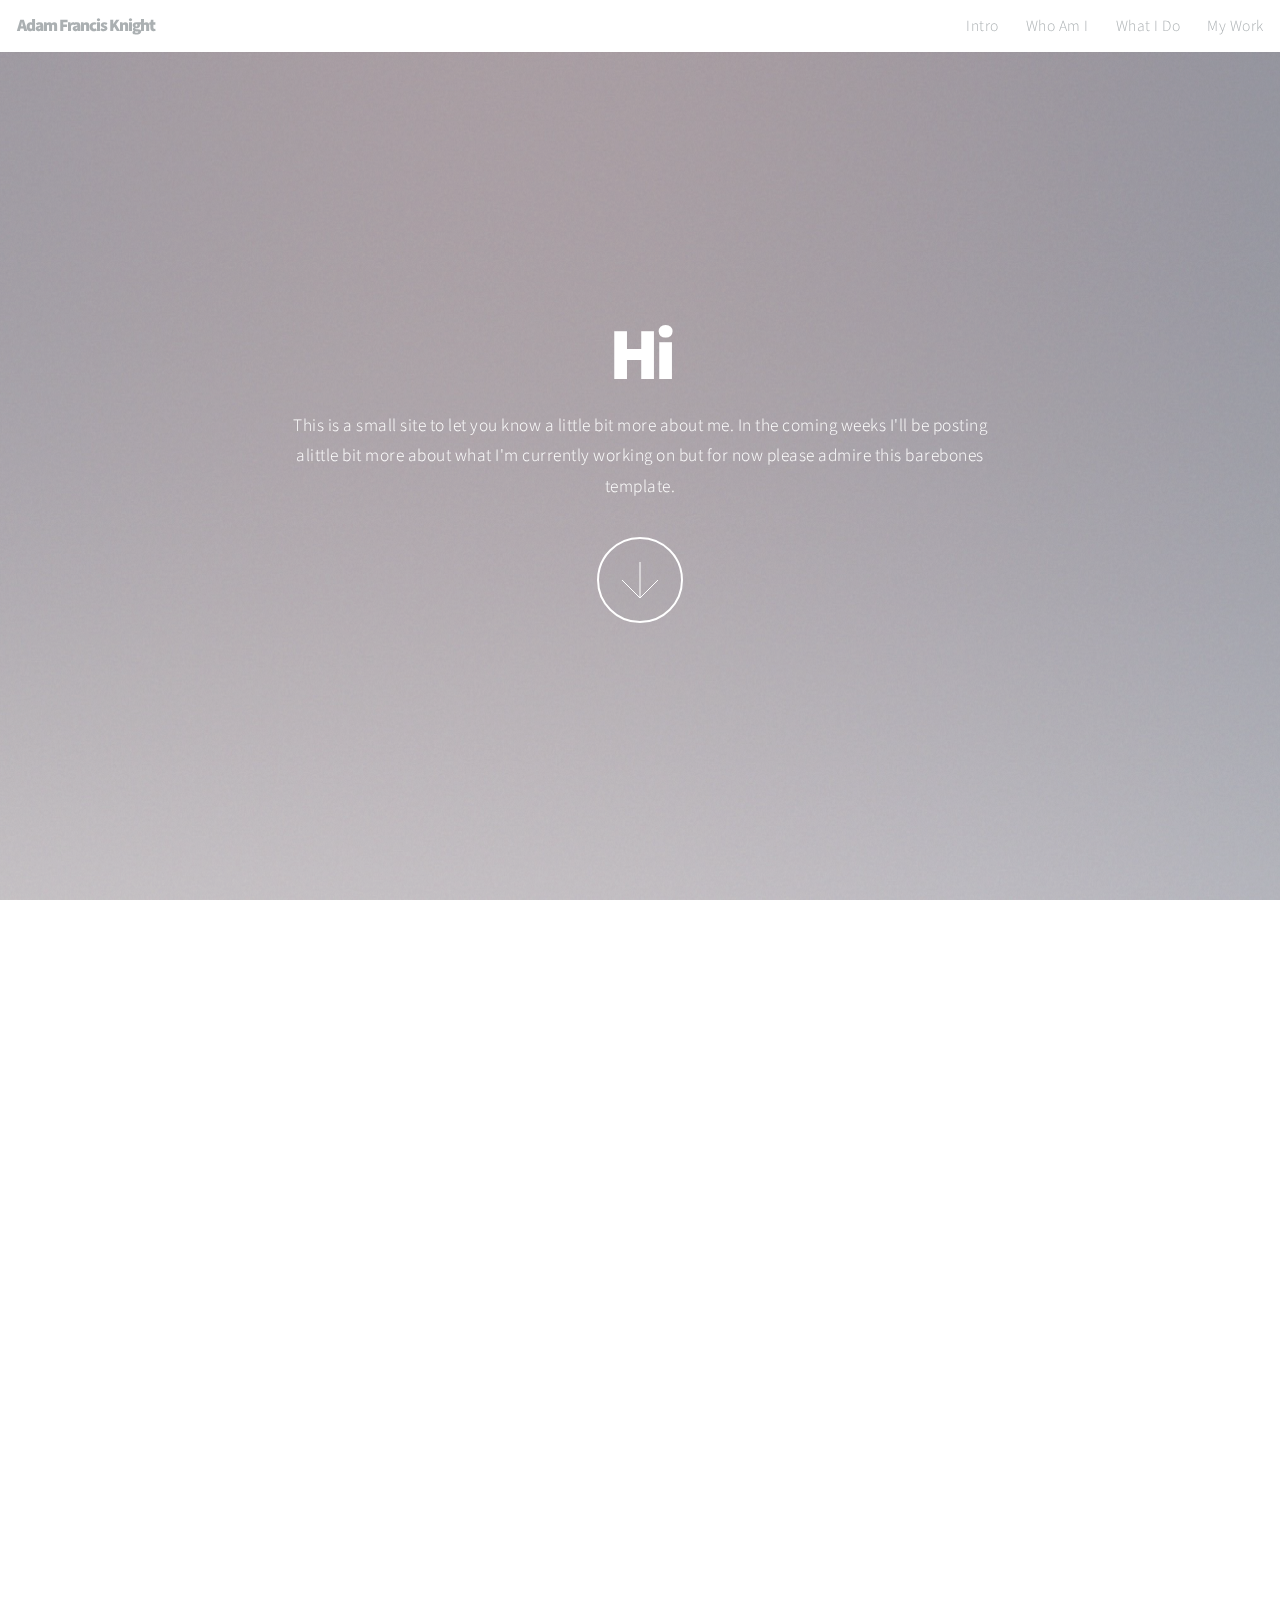
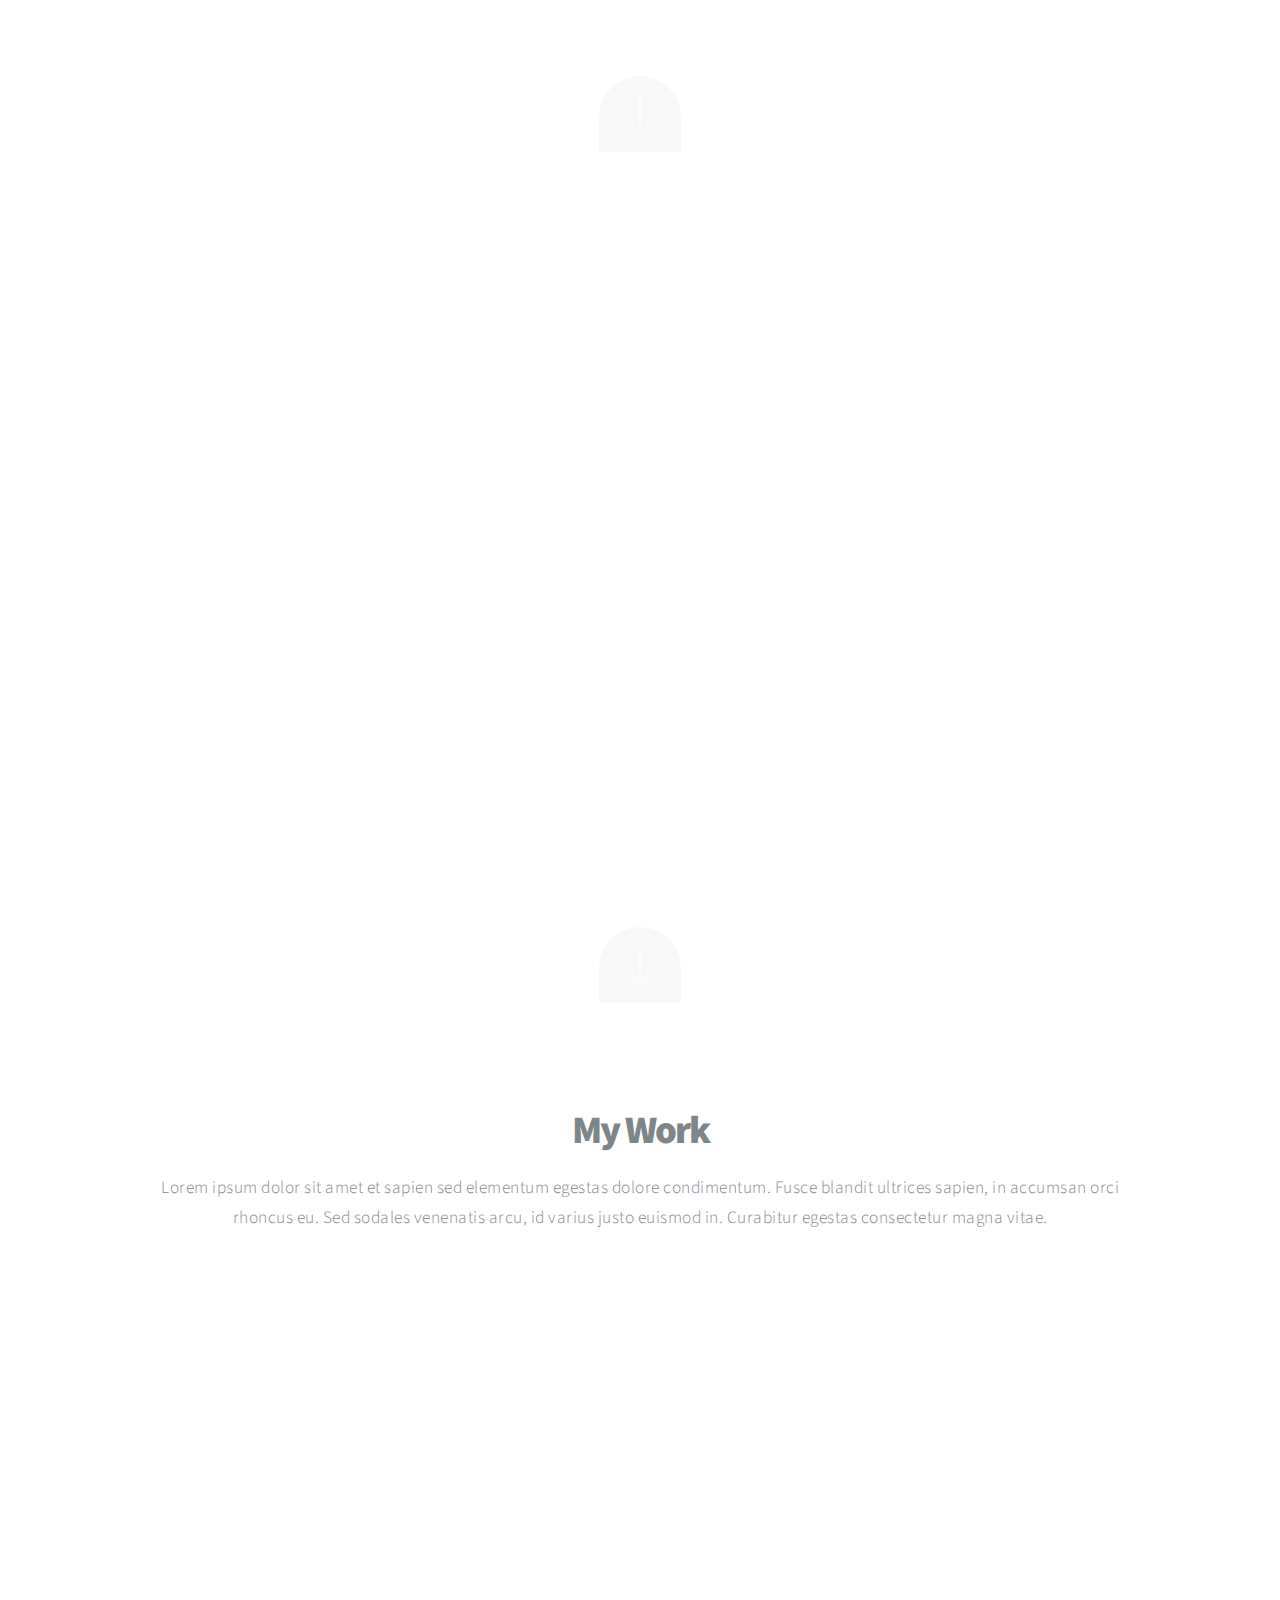
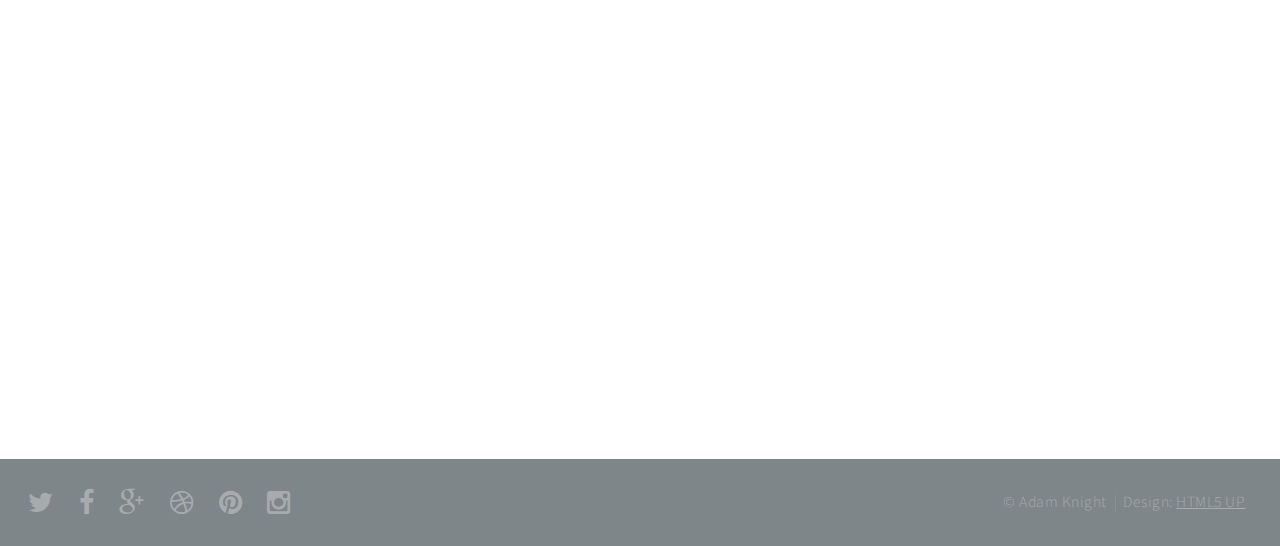
<file: index.html>
<!DOCTYPE HTML>
<!--
	Big Picture by HTML5 UP
	html5up.net | @n33co
	Free for personal and commercial use under the CCA 3.0 license (html5up.net/license)
-->
<html>
	<head>
		<title>Adam Francis Knight</title>
		<meta http-equiv="content-type" content="text/html; charset=utf-8" />
		<meta name="description" content="" />
		<meta name="keywords" content="" />
		<!--[if lte IE 8]><script src="css/ie/html5shiv.js"></script><![endif]-->
		<script src="js/jquery.min.js"></script>
		<script src="js/jquery.poptrox.min.js"></script>
		<script src="js/jquery.scrolly.min.js"></script>
		<script src="js/jquery.scrollgress.min.js"></script>
		<script src="js/skel.min.js"></script>
		<script src="js/init.js"></script>
		<noscript>
			<link rel="stylesheet" href="css/skel.css" />
			<link rel="stylesheet" href="css/style.css" />
			<link rel="stylesheet" href="css/style-wide.css" />
			<link rel="stylesheet" href="css/style-normal.css" />
		</noscript>
		<!--[if lte IE 8]><link rel="stylesheet" href="css/ie/v8.css" /><![endif]-->
	</head>
	<body>

		<!-- Header -->
			<header id="header">

				<!-- Logo -->
					<h1 id="logo">Adam Francis Knight</h1>
				
				<!-- Nav -->
					<nav id="nav">
						<ul>
							<li><a href="#intro">Intro</a></li>
							<li><a href="#IAm">Who Am I</a></li>
							<li><a href="#IDo">What I Do</a></li>
							<li><a href="#work">My Work</a></li>
							<!-- <li><a href="#contact">Contact</a></li> -->
						</ul>
					</nav>

			</header>
			
		<!-- Intro -->
			<section id="intro" class="main style1 dark fullscreen">
				<div class="content container 75%">
					<header>
						<h2>Hi</h2>
					</header>
					<p>This is a small site to let you know a little bit more about me. In the coming weeks I'll be posting alittle bit more about what I'm currently working on but for now please admire this barebones template.</p>
					<footer>
						<a href="#IAm" class="button style2 down">More</a>
					</footer>
				</div>
			</section>
		
		<!-- One -->
			<section id="IAm" class="main style2 right dark fullscreen">
				<div class="content box style2">
					<header>
						<h2>Who Am I?</h2>
					</header>
					<p>My name is Adam Francis Knight. I'm currently an undergraduate at the University of Hull studying Computer Science. This year I'm on placement at Seed Software working on critical systems for fire and rescue services</p>
				</div>
				<a href="#IDo" class="button style2 down anchored">Next</a>
			</section>
		
		<!-- Two -->
			<section id="IDo" class="main style2 left dark fullscreen">
				<div class="content box style2">
					<header>
						<h2>What I Do</h2>
					</header>
					<p>Lorem ipsum dolor sit amet et sapien sed elementum egestas dolore condimentum. 
					Fusce blandit ultrices sapien, in accumsan orci rhoncus eu. Sed sodales venenatis arcu, 
					id varius justo euismod in. Curabitur egestas consectetur magna.</p>
				</div>
				<a href="#work" class="button style2 down anchored">Next</a>
			</section>
			
		<!-- Work -->
			<section id="work" class="main style3 primary">
				<div class="content container">
					<header>
						<h2>My Work</h2>
						<p>Lorem ipsum dolor sit amet et sapien sed elementum egestas dolore condimentum. 
						Fusce blandit ultrices sapien, in accumsan orci rhoncus eu. Sed sodales venenatis 
						arcu, id varius justo euismod in. Curabitur egestas consectetur magna vitae.</p>
					</header>
					
					<!-- Lightbox Gallery  -->
						<div class="container 75% gallery">
							<div class="row 0% images">
								<div class="6u"><a href="images/fulls/01.jpg" class="image fit from-left"><img src="images/thumbs/01.jpg" title="The Anonymous Red" alt="" /></a></div>
								<div class="6u"><a href="images/fulls/02.jpg" class="image fit from-right"><img src="images/thumbs/02.jpg" title="Airchitecture II" alt="" /></a></div>
							</div>
							<div class="row 0% images">
								<div class="6u"><a href="images/fulls/03.jpg" class="image fit from-left"><img src="images/thumbs/03.jpg" title="Air Lounge" alt="" /></a></div>
								<div class="6u"><a href="images/fulls/04.jpg" class="image fit from-right"><img src="images/thumbs/04.jpg" title="Carry on" alt="" /></a></div>
							</div>
							<div class="row 0% images">
								<div class="6u"><a href="images/fulls/05.jpg" class="image fit from-left"><img src="images/thumbs/05.jpg" title="The sparkling shell" alt="" /></a></div>
								<div class="6u"><a href="images/fulls/06.jpg" class="image fit from-right"><img src="images/thumbs/06.jpg" title="Bent IX" alt="" /></a></div>
							</div>
						</div>

				</div>
			</section>
			
		<!-- Contact -->
		<!--
			<section id="contact" class="main style3 secondary">
				<div class="content container">
					<header>
						<h2>Say Hello.</h2>
						<p>Lorem ipsum dolor sit amet et sapien sed elementum egestas dolore condimentum.</p>
					</header>
					<div class="box container 75%"> -->
					
					<!-- Contact Form -->
							<!--<form method="post" action="#">
								<div class="row 50%">
									<div class="6u"><input type="text" name="name" placeholder="Name" /></div>
									<div class="6u"><input type="email" name="email" placeholder="Email" /></div>
								</div>
								<div class="row 50%">
									<div class="12u"><textarea name="message" placeholder="Message" rows="6"></textarea></div>
								</div>
								<div class="row">
									<div class="12u">
										<ul class="actions">
											<li><input type="submit" value="Send Message" /></li>
										</ul>
									</div>
								</div>
							</form>

					</div>
				</div>
			</section> -->
			
		<!-- Footer -->
			<footer id="footer">

				<!-- Icons -->
					<ul class="actions">
						<li><a href="#" class="icon fa-twitter"><span class="label">Twitter</span></a></li>
						<li><a href="#" class="icon fa-facebook"><span class="label">Facebook</span></a></li>
						<li><a href="#" class="icon fa-google-plus"><span class="label">Google+</span></a></li>
						<li><a href="#" class="icon fa-dribbble"><span class="label">Dribbble</span></a></li>
						<li><a href="#" class="icon fa-pinterest"><span class="label">Pinterest</span></a></li>
						<li><a href="#" class="icon fa-instagram"><span class="label">Instagram</span></a></li>
					</ul>

				<!-- Menu -->
					<ul class="menu">
						<li>&copy; Adam Knight</li><li>Design: <a href="http://html5up.net">HTML5 UP</a></li>
					</ul>
			
			</footer>

	</body>
</html>
</file>
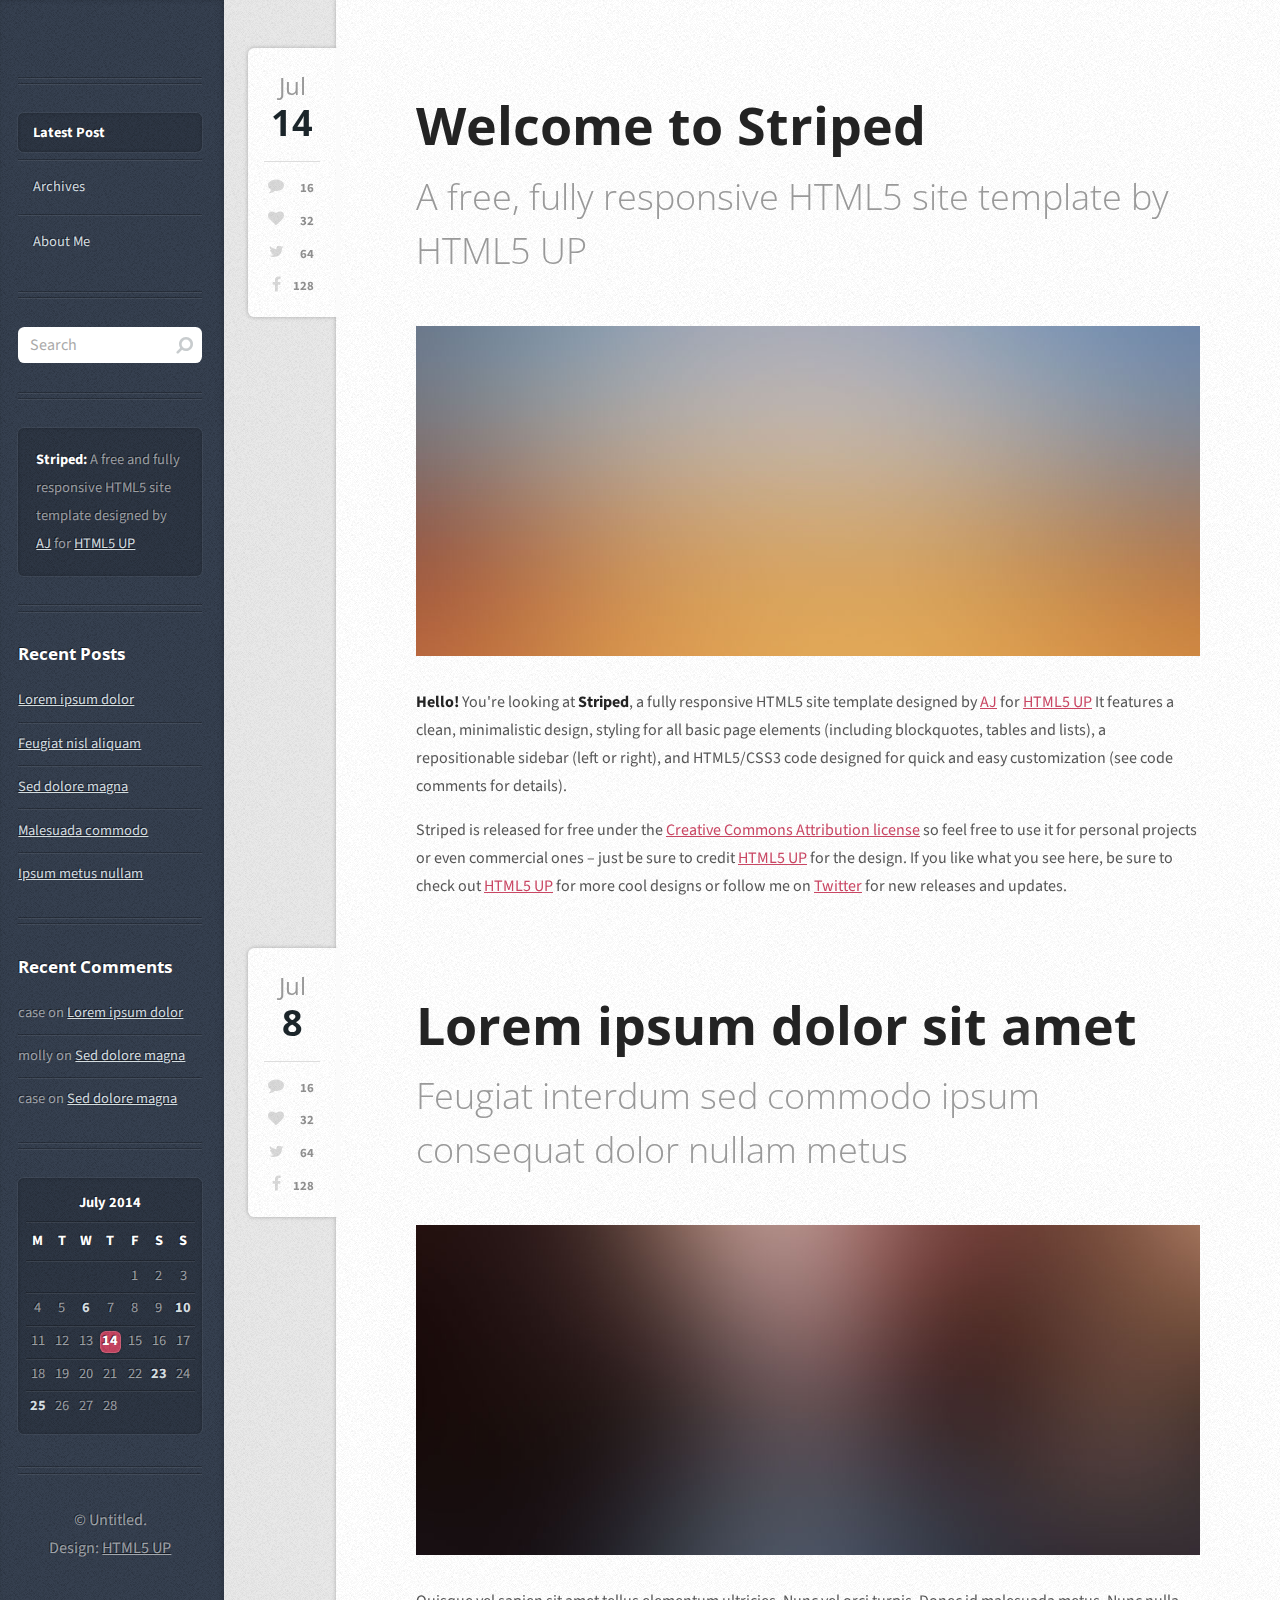
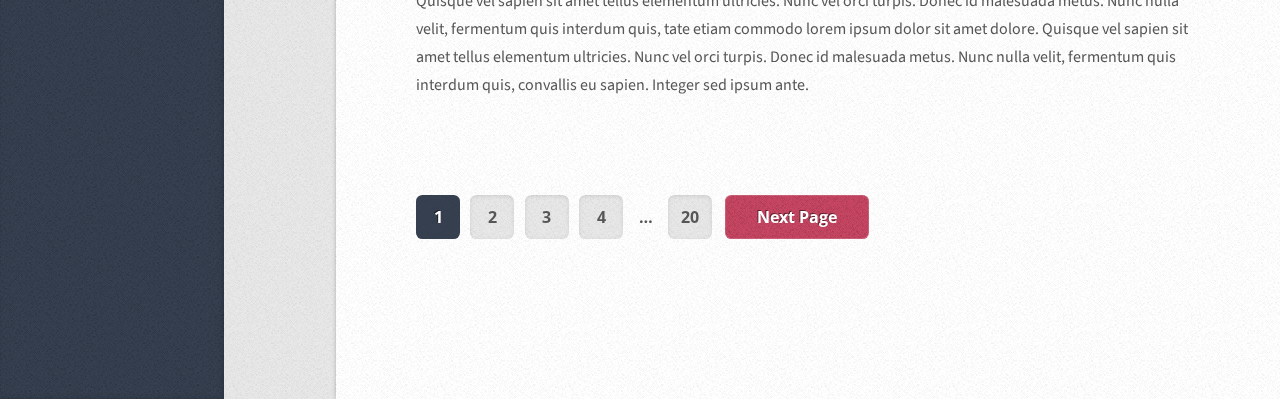
<file: blog/index.html>
<!DOCTYPE HTML>
<!--
	Striped by HTML5 UP
	html5up.net | @n33co
	Free for personal and commercial use under the CCA 3.0 license (html5up.net/license)
-->
<html>
	<head>
		<title>Blog By Adam</title>
		<meta http-equiv="content-type" content="text/html; charset=utf-8" />
		<meta name="description" content="" />
		<meta name="keywords" content="" />
		<!--[if lte IE 8]><script src="css/ie/html5shiv.js"></script><![endif]-->
		<script src="js/jquery.min.js"></script>
		<script src="js/skel.min.js"></script>
		<script src="js/skel-layers.min.js"></script>
		<script src="js/init.js"></script>
		<noscript>
			<link rel="stylesheet" href="css/skel.css" />
			<link rel="stylesheet" href="css/style.css" />
			<link rel="stylesheet" href="css/style-desktop.css" />
			<link rel="stylesheet" href="css/style-wide.css" />
		</noscript>
		<!--[if lte IE 8]><link rel="stylesheet" href="css/ie/v8.css" /><![endif]-->
	</head>
	<!--
		Note: Set the body element's class to "left-sidebar" to position the sidebar on the left.
		Set it to "right-sidebar" to, you guessed it, position it on the right.
	-->
	<body class="left-sidebar">

		<!-- Wrapper -->
			<div id="wrapper">

				<!-- Content -->
					<div id="content">
						<div class="inner">
					
							<!-- Post -->
								<article class="box post post-excerpt">
									<header>
										<!--
											Note: Titles and subtitles will wrap automatically when necessary, so don't worry
											if they get too long. You can also remove the <p> entirely if you don't
											need a subtitle.
										-->
										<h2><a href="#">Welcome to Striped</a></h2>
										<p>A free, fully responsive HTML5 site template by HTML5 UP</p>
									</header>
									<div class="info">
										<!--
											Note: The date should be formatted exactly as it's shown below. In particular, the
											"least significant" characters of the month should be encapsulated in a <span>
											element to denote what gets dropped in 1200px mode (eg. the "uary" in "January").
											Oh, and if you don't need a date for a particular page or post you can simply delete
											the entire "date" element.
											
										-->
										<span class="date"><span class="month">Jul<span>y</span></span> <span class="day">14</span><span class="year">, 2014</span></span>
										<!--
											Note: You can change the number of list items in "stats" to whatever you want.
										-->
										<ul class="stats">
											<li><a href="#" class="icon fa-comment">16</a></li>
											<li><a href="#" class="icon fa-heart">32</a></li>
											<li><a href="#" class="icon fa-twitter">64</a></li>
											<li><a href="#" class="icon fa-facebook">128</a></li>
										</ul>
									</div>
									<a href="#" class="image featured"><img src="images/pic01.jpg" alt="" /></a>
									<p>
										<strong>Hello!</strong> You're looking at <strong>Striped</strong>, a fully responsive HTML5 site template designed by <a href="http://n33.co">AJ</a>
										for <a href="http://html5up.net">HTML5 UP</a> It features a clean, minimalistic design, styling for all basic page elements (including blockquotes, tables and lists), a
										repositionable sidebar (left or right), and HTML5/CSS3 code designed for quick and easy customization (see code comments for details).
									</p>
									<p>
										Striped is released for free under the <a href="http://html5up.net/license">Creative Commons Attribution license</a> so feel free to use it for personal projects
										or even commercial ones &ndash; just be sure to credit <a href="http://html5up.net">HTML5 UP</a> for the design. If you like what you see here, be sure to check out
										<a href="http://html5up.net">HTML5 UP</a> for more cool designs or follow me on <a href="http://twitter.com/n33co">Twitter</a> for new releases and updates.
									</p>
								</article>
						
							<!-- Post -->
								<article class="box post post-excerpt">
									<header>
										<h2><a href="#">Lorem ipsum dolor sit amet</a></h2>
										<p>Feugiat interdum sed commodo ipsum consequat dolor nullam metus</p>
									</header>
									<div class="info">
										<span class="date"><span class="month">Jul<span>y</span></span> <span class="day">8</span><span class="year">, 2014</span></span>
										<ul class="stats">
											<li><a href="#" class="icon fa-comment">16</a></li>
											<li><a href="#" class="icon fa-heart">32</a></li>
											<li><a href="#" class="icon fa-twitter">64</a></li>
											<li><a href="#" class="icon fa-facebook">128</a></li>
										</ul>
									</div>
									<a href="#" class="image featured"><img src="images/pic02.jpg" alt="" /></a>
									<p>
										Quisque vel sapien sit amet tellus elementum ultricies. Nunc vel orci turpis. Donec id malesuada metus. 
										Nunc nulla velit, fermentum quis interdum quis, tate etiam commodo lorem ipsum dolor sit amet dolore. 
										Quisque vel sapien sit amet tellus elementum ultricies. Nunc vel orci turpis. Donec id malesuada metus. 
										Nunc nulla velit, fermentum quis interdum quis, convallis eu sapien. Integer sed ipsum ante.
									</p>
								</article>

							<!-- Pagination -->
								<div class="pagination">
									<!--<a href="#" class="button previous">Previous Page</a>-->
									<div class="pages">
										<a href="#" class="active">1</a>
										<a href="#">2</a>
										<a href="#">3</a>
										<a href="#">4</a>
										<span>&hellip;</span>
										<a href="#">20</a>
									</div>
									<a href="#" class="button next">Next Page</a>
								</div>

						</div>
					</div>

				<!-- Sidebar -->
					<div id="sidebar">
					
						<!-- Logo -->
							<!-- <h1 id="logo"><a href="#">STRIPED</a></h1> -->
					
						<!-- Nav -->
							<nav id="nav">
								<ul>
									<li class="current"><a href="#">Latest Post</a></li>
									<li><a href="#">Archives</a></li>
									<li><a href="../">About Me</a></li>
<!-- 									<li><a href="#">Contact Me</a></li> -->
								</ul>
							</nav>

						<!-- Search -->
							<section class="box search">
								<form method="post" action="#">
									<input type="text" class="text" name="search" placeholder="Search" />
								</form>
							</section>
					
						<!-- Text -->
							<section class="box text-style1">
								<div class="inner">
									<p>
										<strong>Striped:</strong> A free and fully responsive HTML5 site
										template designed by <a href="http://n33.co/">AJ</a> for <a href="http://html5up.net/">HTML5 UP</a>
									</p>
								</div>
							</section>
					
						<!-- Recent Posts -->
							<section class="box recent-posts">
								<header>
									<h2>Recent Posts</h2>
								</header>
								<ul>
									<li><a href="#">Lorem ipsum dolor</a></li>
									<li><a href="#">Feugiat nisl aliquam</a></li>
									<li><a href="#">Sed dolore magna</a></li>
									<li><a href="#">Malesuada commodo</a></li>
									<li><a href="#">Ipsum metus nullam</a></li>
								</ul>
							</section>
					
						<!-- Recent Comments -->
							<section class="box recent-comments">
								<header>
									<h2>Recent Comments</h2>
								</header>
								<ul>
									<li>case on <a href="#">Lorem ipsum dolor</a></li>
									<li>molly on <a href="#">Sed dolore magna</a></li>
									<li>case on <a href="#">Sed dolore magna</a></li>
								</ul>
							</section>
					
						<!-- Calendar -->
							<section class="box calendar">
								<div class="inner">
									<table>
										<caption>July 2014</caption>
										<thead>
											<tr>
												<th scope="col" title="Monday">M</th>
												<th scope="col" title="Tuesday">T</th>
												<th scope="col" title="Wednesday">W</th>
												<th scope="col" title="Thursday">T</th>
												<th scope="col" title="Friday">F</th>
												<th scope="col" title="Saturday">S</th>
												<th scope="col" title="Sunday">S</th>
											</tr>
										</thead>
										<tbody>
											<tr>
												<td colspan="4" class="pad"><span>&nbsp;</span></td>
												<td><span>1</span></td>
												<td><span>2</span></td>
												<td><span>3</span></td>
											</tr>
											<tr>
												<td><span>4</span></td>
												<td><span>5</span></td>
												<td><a href="#">6</a></td>
												<td><span>7</span></td>
												<td><span>8</span></td>
												<td><span>9</span></td>
												<td><a href="#">10</a></td>
											</tr>
											<tr>
												<td><span>11</span></td>
												<td><span>12</span></td>
												<td><span>13</span></td>
												<td class="today"><a href="#">14</a></td>
												<td><span>15</span></td>
												<td><span>16</span></td>
												<td><span>17</span></td>
											</tr>
											<tr>
												<td><span>18</span></td>
												<td><span>19</span></td>
												<td><span>20</span></td>
												<td><span>21</span></td>
												<td><span>22</span></td>
												<td><a href="#">23</a></td>
												<td><span>24</span></td>
											</tr>
											<tr>
												<td><a href="#">25</a></td>
												<td><span>26</span></td>
												<td><span>27</span></td>
												<td><span>28</span></td>
												<td class="pad" colspan="3"><span>&nbsp;</span></td>
											</tr>
										</tbody>
									</table>
								</div>
							</section>
						
						<!-- Copyright -->
							<ul id="copyright">
								<li>&copy; Untitled.</li><li>Design: <a href="http://html5up.net">HTML5 UP</a></li>
							</ul>

					</div>

			</div>

	</body>
</html>
</file>
<file: css/style-wide.css>
/*
	Big Picture by HTML5 UP
	html5up.net | @n33co
	Free for personal and commercial use under the CCA 3.0 license (html5up.net/license)
*/

/*********************************************************************************/
/* Basic                                                                         */
/*********************************************************************************/

	body,input,textarea,select {
		font-size: 17pt;
	}
	
	/* Main */
		
		.main {
		}
		
			.main.style2 {
			}
			
				.main.style2 .content {
					width: 40%;
				}
			
					.main.style2.right .content {
						left: 60%;
					}

				.main.style2.inactive {
				}

					.main.style2.inactive .content {
					}

						.main.style2.inactive.left .content {
							left: -40%;
						}
</file>
<file: css/style-normal.css>
/*
	Big Picture by HTML5 UP
	html5up.net | @n33co
	Free for personal and commercial use under the CCA 3.0 license (html5up.net/license)
*/

/*********************************************************************************/
/* Basic                                                                         */
/*********************************************************************************/

	body,input,textarea,select {
		font-size: 15pt;
	}
</file>
<file: css/ie/v8.css>
/*
	Big Picture by HTML5 UP
	html5up.net | @n33co
	Free for personal and commercial use under the CCA 3.0 license (html5up.net/license)
*/

/*********************************************************************************/
/* Basic                                                                         */
/*********************************************************************************/

	/* Section/Article */

		section,
		article
		{
		}
		
			section > .last-child,
			article > .last-child
			{
				margin-bottom: 0;
			}

			section.last-child,
			article.last-child
			{
				margin-bottom: 0;
			}

	/* Form */

		form input[type="text"],
		form input[type="email"],
		form input[type="password"],
		form select,
		form textarea {
			position: relative;
			-ms-behavior: url('css/ie/PIE.htc');
			border: solid 1px #ccc;
		}

	/* Button */
		
		input[type="button"],
		input[type="submit"],
		input[type="reset"],
		.button {
			position: relative;
			-ms-behavior: url('css/ie/PIE.htc');
		}

			.button.down {
				text-indent: 0;
			}
	
/*********************************************************************************/
/* Intro                                                                         */
/*********************************************************************************/

	#intro {
		-ms-behavior: url('css/ie/backgroundsize.min.htc');
		background: url('../../images/intro.jpg');
		background-size: cover;
	}
	
		#intro:before {
			content: '';
			background: url('../images/overlay.png');
			width: 100%;
			height: 100%;
			position: absolute;
			left: 0;
			top: 0;
		}

/*********************************************************************************/
/* One                                                                           */
/*********************************************************************************/

	#one {
		-ms-behavior: url('css/ie/backgroundsize.min.htc');
		background: url('../../images/one.jpg');
		background-size: cover;
	}

		#one:before {
			content: '';
			background: url('../images/overlay.png');
			width: 100%;
			height: 100%;
			position: absolute;
			left: 0;
			top: 0;
		}

/*********************************************************************************/
/* Two                                                                           */
/*********************************************************************************/

	#two {
		-ms-behavior: url('css/ie/backgroundsize.min.htc');
		background: url('../../images/two.jpg');
		background-size: cover;
	}

		#two:before {
			content: '';
			background: url('../images/overlay.png');
			width: 100%;
			height: 100%;
			position: absolute;
			left: 0;
			top: 0;
		}
</file>
<file: blog/css/style-desktop.css>
/*
	Striped by HTML5 UP
	html5up.net | @n33co
	Free for personal and commercial use under the CCA 3.0 license (html5up.net/license)
*/

/*********************************************************************************/
/* Basic                                                                         */
/*********************************************************************************/

	body
	{
		height: 100%;
	}
	
	body,input,textarea,select
	{
		line-height: 1.75em;
	}

	h2
	{
		font-size: 1.2em;
	}

	h3, h4, h5, h6
	{
		font-size: 1em;
	}

	/* Button */

		input[type="button"],
		input[type="submit"],
		input[type="reset"],
		.button
		{
			display: inline-block;
			padding: 0.5em 2em 0.5em 2em;
		}
		
			input[type="button"].small,
			input[type="submit"].small,
			input[type="reset"].small,
			.button.small
			{
				font-size: 0.85em;
				padding: 0.35em 1.5em 0.35em 1.5em;
			}
		
			input[type="button"].big,
			input[type="submit"].big,
			input[type="reset"].big,
			.button.big
			{
				font-size: 1.25em;
				padding: 0.75em 2em 0.75em 2em;
			}
		
			input[type="button"].huge,
			input[type="submit"].huge,
			input[type="reset"].huge,
			.button.huge
			{
				font-size: 1.5em;
				padding: 0.75em 2em 0.75em 2em;
			}

	/* Pagination */

		.pagination
		{
			padding: 3em 0 0 0;
		}

			.pagination .pages
			{
			}

			.pagination .previous
			{
				margin-right: 0.6em;
			}

			.pagination .next
			{
				margin-left: 0.2em;
			}

			.pagination .pages a
			{
				width: 2.75em;
				height: 2.75em;
				line-height: 2.75em;
			}
			
			.pagination .button
			{
				height: 2.75em;
				padding-top: 0;
				padding-bottom: 0;
				line-height: 2.75em;
			}

	/* Box */

		.box
		{
		}

			.box.post
			{
			}

				.box.post .info
				{
				}

					.box.post .info .stats
					{
					}
					
						.box.post .info .stats li a
						{
							border-radius: 0.4em;
							opacity: 0.5;
							-moz-transition: opacity .25s ease-in-out, background-color .25s ease-in-out;
							-webkit-transition: opacity .25s ease-in-out, background-color .25s ease-in-out;
							-o-transition: opacity .25s ease-in-out, background-color .25s ease-in-out;
							-ms-transition: opacity .25s ease-in-out, background-color .25s ease-in-out;
							transition: opacity .25s ease-in-out, background-color .25s ease-in-out;
						}

							.box.post .info .stats li:hover a
							{
								background-color: #f4f4f4;
								opacity: 1.0;
							}
		
/*********************************************************************************/
/* Logo                                                                          */
/*********************************************************************************/

	#logo
	{
		font-family: 'Open Sans Condensed', sans-serif;
		font-weight: 700;
		font-size: 2em;
		letter-spacing: 0.1em;
	}
	
		#logo a
		{
			display: block;
			background-color: #c94663;
			background-image: url('images/bg01.png');
			padding: 0.875em 0.25em;
			border-radius: 0.2em;
			text-align: center;
			box-shadow: inset 0px 0px 0px 1px rgba(255,255,255,0.15), 0 0.025em 0.15em 0em rgba(0,0,0,0.25);
			text-decoration: none;
			color: #fff;
		}

/*********************************************************************************/
/* Content                                                                       */
/*********************************************************************************/
		
	#content
	{
		box-shadow: 0 0 0.25em 0em rgba(0,0,0,0.25);
	}

		#content > .inner
		{
			/*
				This sets an upper limit on your page content to prevent it
				from looking insane on really wide displays. It's currently set
				to the width of the sample post images, but you can change it to
				whatever you like (or remove it entirely).
			*/
			max-width: 1038px;
			padding-bottom: 2em;
		}

/*********************************************************************************/
/* Sidebar                                                                       */
/*********************************************************************************/
		
	#sidebar
	{
		position: absolute;
		top: 0;
		padding: 3em 1.35em 1em 1.15em;
		width: 14em; /* = whatever you want */
		background: #364050 url('images/bg01.png');
		box-shadow: inset -0.1em 0em 0.35em 0em rgba(0,0,0,0.15);
	}

		body.left-sidebar #sidebar
		{
			left: 0;
		}
	
		body.right-sidebar #sidebar
		{
			right: 0;
		}

/*********************************************************************************/
/* Copyright                                                                     */
/*********************************************************************************/

	#copyright
	{
		margin: 2em 0 0 0;
		text-align: center;
	}

		#copyright p
		{
			font-size: 0.8em;
			line-height: 2em;
		}
	
		#copyright:before
		{
			height: 0.5em;
			margin: 0 0 2em 0;
		}
</file>
<file: blog/css/style-wide.css>
/*
	Striped by HTML5 UP
	html5up.net | @n33co
	Free for personal and commercial use under the CCA 3.0 license (html5up.net/license)
*/

/*********************************************************************************/
/* Basic                                                                         */
/*********************************************************************************/

	body
	{
		min-width: 1200px;
	}
	
	body,input,textarea,select
	{
		font-size: 12pt;
	}

	/* Box */

		.box
		{
		}

			.box.post
			{
			}
			
				.box.post h2
				{
					font-size: 3.25em;
					line-height: 1.25em;
				}

				.box.post header
				{
					padding: 2.75em 0 0 0;
					margin: 0 0 3em 0;
				}

					.box.post header > p
					{
						font-size: 2.25em;
						line-height: 1.5em;
						position: relative;
						top: -0.65em;
						margin-bottom: -0.65em;
					}

				.box.post .info
				{
					position: absolute;
					width: 5.5em;
					overflow: hidden;
					background-color: #fff;
					background-image: url('images/bg02.png');
					left: -10.5em;
					top: 0;
					padding: 1.5em 1em 1.5em 1em;
					border-top-left-radius: 0.4em;
					border-bottom-left-radius: 0.4em;
					box-shadow: 0.25em 0 0 0 #fbfbfb, 0 0 0.25em 0em rgba(0,0,0,0.25);
				}

					.box.post .info .date
					{
						position: relative;
						z-index: 1;
						font-family: 'Open Sans Condensed', sans-serif;
						font-weight: 400;
						text-align: center;
						display: block;
						font-size: 1.5em;
						color: #999;
						border-bottom: solid 1px #ddd;
						padding: 0 0 1em 0;
						margin: 0 0 0.75em 0;
					}

						.box.post .info .date .year,
						.box.post .info .date .month span
						{
							display: none;
						}
					
						.box.post .info .date .day
						{
							display: block;
							margin: 0.25em 0 0 0;
							font-size: 1.5em;
							font-weight: 700;
							color: #1b252a;
						}
				
					.box.post .info .stats
					{
						position: relative;
						z-index: 1;
					}
					
						.box.post .info .stats li
						{
							margin: 1.25em 0 0 0;
						}
						
						.box.post .info .stats li a
						{
							position: relative;
							display: block;
							text-align: right;
							padding: 0 0.5em 0 0.5em;
						}
						
							.box.post .info .stats li a:before
							{
								position: absolute;
								left: 0;
								top: 50%;
								margin-top: -0.5em;
								font-size: 16px;
								width: 1.5em;
								text-align: center;
								opacity: 0.35;
							}

/*********************************************************************************/
/* Content                                                                       */
/*********************************************************************************/
		
	#content
	{
		padding: 3em 5em 8em 5em;
	}

		body.left-sidebar #content
		{
			margin-left: 21em; /* = sidebar width + 7 */
		}
		
		body.right-sidebar #content
		{
			margin-right: 14em; /* = sidebar width */
			margin-left: 7em;
		}
</file>
<file: blog/css/ie/v8.css>
/*
	Striped by HTML5 UP
	html5up.net | @n33co
	Free for personal and commercial use under the CCA 3.0 license (html5up.net/license)
*/

/*********************************************************************************/
/* Basic                                                                         */
/*********************************************************************************/

	form input[type="text"],
	form input[type="email"],
	form input[type="password"],			
	form select,
	form textarea,
	input[type="button"],
	input[type="submit"],
	input[type="reset"],
	.button,
	.pagination .pages a,
	.box.calendar td a,
	.box.calendar td span,
	.box.text-style1 .inner,
	#nav li a,
	.box.post .info .stats li a,
	#logo
	{
		position: relative;
		box-shadow: none !important;
		-ms-behavior: url('css/ie/PIE.htc');
	}
	
	.box.post .info {
		box-shadow: none !important;
		-ms-behavior: url('css/ie/PIE.htc');
	}
</file>
<file: css/skel.css>
/* Resets (http://meyerweb.com/eric/tools/css/reset/ | v2.0 | 20110126 | License: none (public domain)) */

	html,body,div,span,applet,object,iframe,h1,h2,h3,h4,h5,h6,p,blockquote,pre,a,abbr,acronym,address,big,cite,code,del,dfn,em,img,ins,kbd,q,s,samp,small,strike,strong,sub,sup,tt,var,b,u,i,center,dl,dt,dd,ol,ul,li,fieldset,form,label,legend,table,caption,tbody,tfoot,thead,tr,th,td,article,aside,canvas,details,embed,figure,figcaption,footer,header,hgroup,menu,nav,output,ruby,section,summary,time,mark,audio,video{margin:0;padding:0;border:0;font-size:100%;font:inherit;vertical-align:baseline;}article,aside,details,figcaption,figure,footer,header,hgroup,menu,nav,section{display:block;}body{line-height:1;}ol,ul{list-style:none;}blockquote,q{quotes:none;}blockquote:before,blockquote:after,q:before,q:after{content:'';content:none;}table{border-collapse:collapse;border-spacing:0;}body{-webkit-text-size-adjust:none}

/* Box Model */

	*, *:before, *:after {
		-moz-box-sizing: border-box;
		-webkit-box-sizing: border-box;
		box-sizing: border-box;
	}

/* Container */

	.container {
		margin-left: auto;
		margin-right: auto;
		
		/* width: (containers) */
		width: 1200px;
	}

	/* Modifiers */

		/* 125% */
			.container.\31 25\25 {
				width: 100%;
				
				/* max-width: (containers * 1.25) */
				max-width: 1500px;

				/* min-width: (containers) */
				min-width: 1200px;
			}

		/* 75% */
			.container.\37 5\25 {
				
				/* width: (containers * 0.75) */
				width: 900px;

			}

		/* 50% */
			.container.\35 0\25 {
				
				/* width: (containers * 0.50) */
				width: 600px;

			}

		/* 25% */
			.container.\32 5\25 {
				
				/* width: (containers * 0.25) */
				width: 300px;

			}

/* Grid */

	.row {
		border-bottom: solid 1px transparent;
	}

	.row > * {
		float: left;
	}
	
	.row:after, .row:before {
		content: '';
		display: block;
		clear: both;
		height: 0;
	}
	
	.row.uniform > * > :first-child {
		margin-top: 0;
	}
	
	.row.uniform > * > :last-child {
		margin-bottom: 0;
	}

	/* Gutters */

		/* Normal */
		
			.row > * {
				/* padding: (gutters.horizontal) 0 0 (gutters.vertical) */
				padding: 40px 0 0 40px;
			}

			.row {
				/* margin: -(gutters.horizontal) 0 -1px -(gutters.vertical) */
				margin: -40px 0 -1px -40px;
			}
			
			.row.uniform > * {
				/* padding: (gutters.vertical) 0 0 (gutters.vertical) */
				padding: 40px 0 0 40px;
			}

			.row.uniform {
				/* margin: -(gutters.vertical) 0 -1px -(gutters.vertical) */
				margin: -40px 0 -1px -40px;
			}
			
		/* 200% */
		
			.row.\32 00\25 > * {
				/* padding: (gutters.horizontal) 0 0 (gutters.vertical) */
				padding: 80px 0 0 80px;
			}

			.row.\32 00\25 {
				/* margin: -(gutters.horizontal) 0 -1px -(gutters.vertical) */
				margin: -80px 0 -1px -80px;
			}

			.row.uniform.\32 00\25 > * {
				/* padding: (gutters.vertical) 0 0 (gutters.vertical) */
				padding: 80px 0 0 80px;
			}

			.row.uniform.\32 00\25 {
				/* margin: -(gutters.vertical) 0 -1px -(gutters.vertical) */
				margin: -80px 0 -1px -80px;
			}

		/* 150% */
		
			.row.\31 50\25 > * {
				/* padding: (gutters.horizontal) 0 0 (gutters.vertical) */
				padding: 60px 0 0 60px;
			}

			.row.\31 50\25 {
				/* margin: -(gutters.horizontal) 0 -1px -(gutters.vertical) */
				margin: -60px 0 -1px -60px;
			}

			.row.uniform.\31 50\25 > * {
				/* padding: (gutters.vertical) 0 0 (gutters.vertical) */
				padding: 60px 0 0 60px;
			}

			.row.uniform.\31 50\25 {
				/* margin: -(gutters.vertical) 0 -1px -(gutters.vertical) */
				margin: -60px 0 -1px -60px;
			}

		/* 50% */
		
			.row.\35 0\25 > * {
				/* padding: (gutters.horizontal) 0 0 (gutters.vertical) */
				padding: 20px 0 0 20px;
			}

			.row.\35 0\25 {
				/* margin: -(gutters.horizontal) 0 -1px -(gutters.vertical) */
				margin: -20px 0 -1px -20px;
			}

			.row.uniform.\35 0\25 > * {
				/* padding: (gutters.vertical) 0 0 (gutters.vertical) */
				padding: 20px 0 0 20px;
			}

			.row.uniform.\35 0\25 {
				/* margin: -(gutters.vertical) 0 -1px -(gutters.vertical) */
				margin: -20px 0 -1px -20px;
			}

		/* 25% */
		
			.row.\32 5\25 > * {
				/* padding: (gutters.horizontal) 0 0 (gutters.vertical) */
				padding: 10px 0 0 10px;
			}

			.row.\32 5\25 {
				/* margin: -(gutters.horizontal) 0 -1px -(gutters.vertical) */
				margin: -10px 0 -1px -10px;
			}

			.row.uniform.\32 5\25 > * {
				/* padding: (gutters.vertical) 0 0 (gutters.vertical) */
				padding: 10px 0 0 10px;
			}

			.row.uniform.\32 5\25 {
				/* margin: -(gutters.vertical) 0 -1px -(gutters.vertical) */
				margin: -10px 0 -1px -10px;
			}

		/* 0% */
		
			.row.\30 \25 > * {
				padding: 0;
			}

			.row.\30 \25 {
				margin: 0 0 -1px 0;
			}

	/* Cells */

		.\31 2u, .\31 2u\24, .\31 2u\28 1\29, .\31 2u\24\28 1\29 { width: 100%; clear: none; }
		.\31 1u, .\31 1u\24, .\31 1u\28 1\29, .\31 1u\24\28 1\29 { width: 91.6666666667%; clear: none; }
		.\31 0u, .\31 0u\24, .\31 0u\28 1\29, .\31 0u\24\28 1\29 { width: 83.3333333333%; clear: none; }
		.\39 u, .\39 u\24, .\39 u\28 1\29, .\39 u\24\28 1\29 { width: 75%; clear: none; }
		.\38 u, .\38 u\24, .\38 u\28 1\29, .\38 u\24\28 1\29 { width: 66.6666666667%; clear: none; }
		.\37 u, .\37 u\24, .\37 u\28 1\29, .\37 u\24\28 1\29 { width: 58.3333333333%; clear: none; }
		.\36 u, .\36 u\24, .\36 u\28 1\29, .\36 u\24\28 1\29 { width: 50%; clear: none; }
		.\35 u, .\35 u\24, .\35 u\28 1\29, .\35 u\24\28 1\29 { width: 41.6666666667%; clear: none; }
		.\34 u, .\34 u\24, .\34 u\28 1\29, .\34 u\24\28 1\29 { width: 33.3333333333%; clear: none; }
		.\33 u, .\33 u\24, .\33 u\28 1\29, .\33 u\24\28 1\29 { width: 25%; clear: none; }
		.\32 u, .\32 u\24, .\32 u\28 1\29, .\32 u\24\28 1\29 { width: 16.6666666667%; clear: none; }
		.\31 u, .\31 u\24, .\31 u\28 1\29, .\31 u\24\28 1\29 { width: 8.3333333333%; clear: none; }

		.\31 2u\24 + *, .\31 2u\24\28 1\29 + *,
		.\31 1u\24 + *, .\31 1u\24\28 1\29 + *,
		.\31 0u\24 + *, .\31 0u\24\28 1\29 + *,
		.\39 u\24 + *, .\39 u\24\28 1\29 + *,
		.\38 u\24 + *, .\38 u\24\28 1\29 + *,
		.\37 u\24 + *, .\37 u\24\28 1\29 + *,
		.\36 u\24 + *, .\36 u\24\28 1\29 + *,
		.\35 u\24 + *, .\35 u\24\28 1\29 + *,
		.\34 u\24 + *, .\34 u\24\28 1\29 + *,
		.\33 u\24 + *, .\33 u\24\28 1\29 + *,
		.\32 u\24 + *, .\32 u\24\28 1\29 + *,
		.\31 u\24  + *,  .\31 u\24\28 1\29 + * {
			clear: left;
		}
			
		.\-11u { margin-left: 91.6666666667% }
		.\-10u { margin-left: 83.3333333333% }
		.\-9u { margin-left: 75% }
		.\-8u { margin-left: 66.6666666667% }
		.\-7u { margin-left: 58.3333333333% }
		.\-6u { margin-left: 50% }
		.\-5u { margin-left: 41.6666666667% }
		.\-4u { margin-left: 33.3333333333% }
		.\-3u { margin-left: 25% }
		.\-2u { margin-left: 16.6666666667% }
		.\-1u { margin-left: 8.3333333333% }
</file>
<file: css/style.css>
@charset 'UTF-8';
@import url('http://fonts.googleapis.com/css?family=Source+Sans+Pro:300,900');
@import url('font-awesome.min.css');

/*
	Big Picture by HTML5 UP
	html5up.net | @n33co
	Free for personal and commercial use under the CCA 3.0 license (html5up.net/license)
*/

/*********************************************************************************/
/* Basic                                                                         */
/*********************************************************************************/

	body {
		background: #fff;
	}

		body.is-loading *
		{
			-moz-transition: none !important;
			-webkit-transition: none !important;
			-o-transition: none !important;
			-ms-transition: none !important;
			transition: none !important;
			-moz-animation: none !important;
			-webkit-animation: none !important;
			-o-animation: none !important;
			-ms-animation: none !important;
			animation: none !important;
		}

	body,input,textarea,select {
		font-family: 'Source Sans Pro', sans-serif;
		font-weight: 300;
		font-size: 18pt;
		line-height: 1.75em;
		color: #39454b;
		letter-spacing: 0.5px;
	}

	h1,h2,h3,h4,h5,h6 {
		font-weight: 900;
		color: inherit;
	}
	
		h1 a, h2 a, h3 a, h4 a, h5 a, h6 a {
			color: inherit;
			text-decoration: none;
		}
		
	h2 {
		font-size: 2.25em;
		letter-spacing: -2px;
		line-height: 1.25em;
	}
		
	strong, b {
		font-weight: 900;
		color: inherit;
	}
	
	em, i {
		font-style: italic;
	}

	a {
		color: #98c593;

		-moz-transition: all 0.2s ease-in-out, color 0.2s ease-in-out;
		-webkit-transition: all 0.2s ease-in-out, color 0.2s ease-in-out;
		-o-transition: all 0.2s ease-in-out, color 0.2s ease-in-out;
		-ms-transition: all 0.2s ease-in-out, color 0.2s ease-in-out;
		transition: all 0.2s ease-in-out, color 0.2s ease-in-out;
	}

	sub {
		position: relative;
		top: 0.5em;
		font-size: 0.8em;
	}
	
	sup {
		position: relative;
		top: -0.5em;
		font-size: 0.8em;
	}
	
	hr {
		border: 0;
		border-top: solid 1px #ddd;
	}
	
	blockquote {
		border-left: solid 0.5em #ddd;
		padding: 1em 0 1em 2em;
		font-style: italic;
	}
	
	p, ul, ol, dl, table {
		margin-bottom: 1em;
	}

	header {
		margin-bottom: 1em;
	}
	
		header p {
			display: block;
			margin: 1em 0 0 0;
			padding: 0 0 0.5em 0;
		}
		
	footer {
		margin-top: 2em;
	}

	br.clear {
		clear: both;
	}

	/* Sections/Article */
	
		section,
		article {
			margin-bottom: 3em;
		}
		
			section > :last-child,
			article > :last-child {
				margin-bottom: 0;
			}

			section > .content > :last-child,
			article > .content > :last-child {
				margin-bottom: 0;
			}

			section:last-child,
			article:last-child {
				margin-bottom: 0;
			}

			.row > section,
			.row > article {
				margin-bottom: 0;
			}

	/* Image */

		.image {
			position: relative;
			display: inline-block;
		}
		
			.image:before {
				content: '';
				position: absolute;
				left: 0;
				top: 0;
				width: 100%;
				height: 100%;
				background: url('images/overlay.png');
			}
		
			.image img {
				display: block;
				width: 100%;
			}

			.image.featured {
				display: block;
				width: 100%;
				margin: 0 0 2em 0;
			}
			
			.image.fit {
				display: block;
				width: 100%;
			}
			
			.image.left {
				float: left;
				margin: 0 2em 2em 0;
			}
			
			.image.centered {
				display: block;
				margin: 0 0 2em 0;
			}

				.image.centered img {
					margin: 0 auto;
					width: auto;
				}

	/* List */

		ul {
		}

			ul.default {
				list-style: disc;
				padding-left: 1em;
			}
			
				ul.default li {
					padding-left: 0.5em;
				}		

			ul.icons {
				cursor: default;
			}	
			
				ul.icons li {
					display: inline-block;
				}
				
					ul.icons a {
						display: inline-block;
						width: 2em;
						height: 2em;
						line-height: 2em;
						text-align: center;
						border: 0;
					}

			ul.menu {
				cursor: default;
			}
			
				ul.menu li {
					display: inline-block;
					line-height: 1em;
					border-left: solid 1px rgba(145,146,147,0.25);
					padding: 0 0 0 0.5em;
					margin: 0 0 0 0.5em;
				}
				
				ul.menu li:first-child {
					border-left: 0;
					padding-left: 0;
					margin-left: 0;
				}

			ul.actions {
				cursor: default;
			}
			
				ul.actions li {
					display: inline-block;
					margin: 0 0 0 0.5em;
				}
				
				ul.actions li:first-child {
					margin-left: 0;
				}

		ol {
		}

			ol.default {
				list-style: decimal;
				padding-left: 1.25em;
			}

				ol.default li {
					padding-left: 0.25em;
				}

	/* Form */

		form {
		}
		
			form label {
				display: block;
			}
		
			form input[type="text"],
			form input[type="email"],
			form input[type="password"],
			form select,
			form textarea {
				display: block;
				width: 100%;
				padding: 0.65em 0.75em;
				background: none;
				border: solid 2px rgba(185,186,187,0.25);
				color: inherit;
				border-radius: 0.5em;
				outline: none;

				-moz-appearance: none;
				-webkit-appearance: none;
				-o-appearance: none;
				-ms-appearance: none;
				appearance: none;

				-moz-transition: all 0.2s ease-in-out, color 0.2s ease-in-out;
				-webkit-transition: all 0.2s ease-in-out, color 0.2s ease-in-out;
				-o-transition: all 0.2s ease-in-out, color 0.2s ease-in-out;
				-ms-transition: all 0.2s ease-in-out, color 0.2s ease-in-out;
				transition: all 0.2s ease-in-out, color 0.2s ease-in-out;
			}

				form input[type="text"]:focus,
				form input[type="email"]:focus,
				form input[type="password"]:focus,
				form select:focus,
				form textarea:focus {
					border-color: #9ac8e9;
				}

			form input[type="text"],
			form input[type="email"],
			form input[type="password"],
			form select {
				line-height: 1.35em;
			}
				
			form textarea {
				min-height: 8em;
			}

			form .formerize-placeholder {
				color: rgba(145,146,147,0.85) !important;
			}

			form ::-webkit-input-placeholder {
				color: rgba(145,146,147,0.85) !important;
			}

			form :-moz-placeholder {
				color: rgba(145,146,147,0.85) !important;
			}

			form ::-moz-placeholder {
				color: rgba(145,146,147,0.85) !important;
			}

			form :-ms-input-placeholder {
				color: rgba(145,146,147,0.85) !important;
			}

			form ::-moz-focus-inner {
				border: 0;
			}
			
	/* Table */
	
		table {
			width: 100%;
		}
		
			table.default {
				width: 100%;
			}
			
				table.default tbody tr:nth-child(2n+2) {
					background: #f4f4f4;
				}
				
				table.default td {
					padding: 0.5em 1em 0.5em 1em;
				}
				
				table.default th {
					text-align: left;
					font-weight: 900;
					padding: 0.5em 1em 0.5em 1em;
				}
			
				table.default thead {
					background: #444;
					color: #fff;
				}
				
				table.default tfoot {
					background: #eee;
				}
				
				table.default tbody {
				}

	/* Button */
		
		input[type="button"],
		input[type="submit"],
		input[type="reset"],
		.button {
			background-color: #98c593;
			border: 0;
			border-radius: 3.5em;
			color: #fff;
			cursor: pointer;
			display: inline-block;
			height: 3.5em;
			line-height: 3.5em;
			outline: 0;
			padding: 0 2em 0 2em;
			position: relative;
			text-align: center;
			text-decoration: none;

			-moz-appearance: none;
			-webkit-appearance: none;
			-o-appearance: none;
			-ms-appearance: none;
			appearance: none;

			-moz-transition: all 0.2s ease-in-out;
			-webkit-transition: all 0.2s ease-in-out;
			-o-transition: all 0.2s ease-in-out;
			-ms-transition: all 0.2s ease-in-out;
			transition: all 0.2s ease-in-out;
		}

			.button.down {
				width: 5em;
				height: 5em;
				line-height: 4.5em;
				padding: 0;
				background-image: url('images/dark-arrow.svg');
				background-position: center center;
				background-repeat: no-repeat;
				text-indent: -10em;
				overflow: hidden;
			}
			
				.button.down.anchored {
					bottom: 0;
					border-bottom: 0;
					border-radius: 3em 3em 0 0;
					height: 4.5em;
					margin-left: -2.5em;
				}
			
			.button.anchored {
				position: absolute;
				left: 50%;
			}
			
			input[type="button"]:hover,
			input[type="submit"]:hover,
			input[type="reset"]:hover,
			.button:hover {
				background-color: #a8d5a3;
			}
			
			input[type="button"]:active,
			input[type="submit"]:active,
			input[type="reset"]:active,
			.button:active {
				background-color: #88b583;
			}

			input[type="button"].style2,
			input[type="submit"].style2,
			input[type="reset"].style2,
			.button.style2 {
				background-color: transparent;
				border: solid 2px #e5e6e7;
				color: inherit;
			}

				input[type="button"].style2:hover,
				input[type="submit"].style2:hover,
				input[type="reset"].style2:hover,
				.button.style2:hover {
					background-color: rgba(145,146,147,0.035);
				}
				
				.button.style2.down {
					background-image: url('images/arrow.svg');
				}

	/* Box */

		.box {
			background: #fff;
			color: #39454b;
			padding: 2em;
		}
		
			.box.style2 {
				padding: 3.5em 2.5em 3.5em 2.5em;
			}

	/* Main */
		
		.main {
			position: relative;
			margin: 0;
			overflow-x: hidden;
		}
		
			.main.style1 {
				text-align: center;
				padding: 10em 0 10em 0;
			}
			
				.main.style1 h2 {
					font-size: 4.25em;
					line-height: 1em;
					letter-spacing: -4px;
				}
				
				.main.style1 .content {
					opacity: 1.0;

					-moz-transition: all 1s ease;
					-webkit-transition: all 1s ease;
					-o-transition: all 1s ease;
					-ms-transition: all 1s ease;
					transition: all 1s ease;
					
					-moz-transform: translateZ(0);
					-webkit-transform: translateZ(0);
					-o-transform: translateZ(0);
					-ms-transform: translateZ(0);
					transform: translateZ(0);
				}
				
			.main.style1.inactive {
			}
			
				.main.style1.inactive .content {
					opacity: 0;
				}
		
			.main.style2 {
				padding: 10em 0 10em 0;
				overflow: hidden;
			}
			
				.main.style2 .content {
					position: relative;
					width: 35%;

					-moz-transition: all 1s ease;
					-webkit-transition: all 1s ease;
					-o-transition: all 1s ease;
					-ms-transition: all 1s ease;
					transition: all 1s ease;
					
					-moz-transform: translateZ(0);
					-webkit-transform: translateZ(0);
					-o-transform: translateZ(0);
					-ms-transform: translateZ(0);
					transform: translateZ(0);
				}
			
				.main.style2.left {
				}

					.main.style2.left .content {
						left: 0;
					}

				.main.style2.right {
				}

					.main.style2.right .content {
						left: 65%;
					}

				.main.style2.inactive {
				}

					.main.style2.inactive .content {
					}

						.main.style2.inactive.left .content {
							left: -35%;
						}

						.main.style2.inactive.right .content {
							left: 100%;
						}
		
			.main.style3 {
				text-align: center;
				padding: 6em 0 6em 0;
			}

				.main.style3 .content {
				}

					.main.style3 .content > header {
						margin-bottom: 2em;
					}

				.main.style3.primary {
					background: #fff;
				}
			
				.main.style3.secondary {
					background: #f5f6f7;
				}

	/* Dark */

		.dark {
			color: #fff;
		}

			.dark a {
				color: #fff;
			}
		
			.dark .button.style2 {
				border-color: inherit;
				background-color: rgba(64,64,64,0.05);
			}

				.dark .button.style2:hover {
					background-color: rgba(255,255,255,0.1);
				}
				
				.dark .button.style2.down {
					background-image: url('images/dark-arrow.svg');
				}
		
/*********************************************************************************/
/* Icons                                                                         */
/*********************************************************************************/

	.icon {
		text-decoration: none;
	}

		.icon:before {
			display: inline-block;
			font-family: FontAwesome;
			font-size: 1.25em;
			text-decoration: none;
			font-style: normal;
			font-weight: normal;
			line-height: 1;
			-webkit-font-smoothing:antialiased;
			-moz-osx-font-smoothing:grayscale;
		}
		
		.icon > .label {
			display: none;
		}

/*********************************************************************************/
/* Header                                                                        */
/*********************************************************************************/

	#header {
		position: fixed;
		z-index: 10000;
		left: 0;
		top: 0;
		width: 100%;
		background: #fff;
		background: rgba(255,255,255,0.95);
		height: 3em;
		line-height: 3em;
		box-shadow: 0 0 0.15em 0 rgba(0,0,0,0.1);
	}
	
	body {
		padding-top: 3em;
	}

	#logo {
		position: absolute;
		left: 1em;
		top: 0;
		height: 3em;
		line-height: 3em;
		letter-spacing: -1px;
	}
	
		#logo a {
			font-size: 1.25em;
		}
	
	#nav {
		position: absolute;
		right: 0.5em;
		top: 0;
		height: 3em;
		line-height: 3em;
	}

		#nav ul {
			margin: 0;
		}

			#nav ul li {
				display: inline-block;
				margin-left: 0.5em;
				font-size: 0.9em;
			}
			
				#nav ul li a {
					display: block;
					color: inherit;
					text-decoration: none;
					height: 3em;
					line-height: 3em;
					padding: 0 0.5em 0 0.5em;
					outline: 0;
				}

/*********************************************************************************/
/* Intro                                                                         */
/*********************************************************************************/

	#intro {
		background: url('images/overlay.png'), url('../images/intro.jpg');
		background-size: 256px 256px, cover;
		background-attachment: fixed, fixed;
		background-position: top left, bottom center;
		background-repeat: repeat, no-repeat;
	}

/*********************************************************************************/
/* One                                                                           */
/*********************************************************************************/

	#IAm {
		background: url('images/overlay.png'), url('../images/one.jpg');
		background-size: 256px 256px, cover;
		background-attachment: fixed, fixed;
		background-position: top left, center center;
	}

/*********************************************************************************/
/* Two                                                                           */
/*********************************************************************************/

	#IDo {
		background: url('images/overlay.png'), url('../images/two.jpg');
		background-size: 256px 256px, cover;
		background-attachment: fixed, fixed;
		background-position: top left, center center;
	}

/*********************************************************************************/
/* Work                                                                          */
/*********************************************************************************/

	#work {
	}
	
		#work .row.images {
		}
	
			#work .row.images .image {
				position: relative;
				top: 0;
				left: 0;
				opacity: 1.0;
			
				-moz-transition: all 1s ease;
				-webkit-transition: all 1s ease;
				-o-transition: all 1s ease;
				-ms-transition: all 1s ease;
				transition: all 1s ease;
				
				-moz-transform: translateZ(0);
				-webkit-transform: translateZ(0);
				-o-transform: translateZ(0);
				-ms-transform: translateZ(0);
				transform: translateZ(0);
			}
		
			#work .row.images.inactive {
			}

				#work .row.images.inactive .image {
					opacity: 0;
				}
			
				#work .row.images.inactive .image.from-left {
					left: -14em;
				}
			
				#work .row.images.inactive .image.from-right {
					left: 14em;
				}
			
				#work .row.images.inactive .image.from-top {
					top: -7em;
				}
			
				#work .row.images.inactive .image.from-bottom {
					top: 7em;
				}
			
/*********************************************************************************/
/* Contact                                                                       */
/*********************************************************************************/

	#contact {
		padding-bottom: 0;
		overflow: hidden;
	}
	
		#contact .box {
			position: relative;
			bottom: 0;
			
			-moz-transition: all 1s ease;
			-webkit-transition: all 1s ease;
			-o-transition: all 1s ease;
			-ms-transition: all 1s ease;
			transition: all 1s ease;
			
			-moz-transform: translateZ(0);
			-webkit-transform: translateZ(0);
			-o-transform: translateZ(0);
			-ms-transform: translateZ(0);
			transform: translateZ(0);
		}
		
		#contact.inactive {
		}

			#contact.inactive .box {
				bottom: -30em;
			}

/*********************************************************************************/
/* Footer                                                                        */
/*********************************************************************************/
	
	#footer {
		position: relative;
		height: 5em;
		line-height: 5em;
		margin: 0;
		background: #39454b;
		color: #999;
		color: rgba(185,186,187,0.5);
		overflow: hidden;
	}

		#footer a {
			color: #999;
			color: rgba(185,186,187,0.5);
		}

			#footer a:hover {
				color: #bbb;
				color: rgba(185,186,187,1.0);
			}
	
		#footer .actions {
			position: absolute;
			left: 1em;
			top: 0.25em;
			height: 5em;
			line-height: 5em;
			margin: 0;
		}
		
			#footer .actions li {
				font-size: 1.25em;
				margin: 0;
			}
			
				#footer .actions li a {
					padding: 0.5em;
				}
		
		#footer .menu {
			position: absolute;
			right: 2em;
			top: 0;
			height: 5em;
			line-height: 5em;
			margin: 0;
		}
		
			#footer .menu li {
				font-size: 0.9em;
			}

/*********************************************************************************/
/* Poptrox                                                                       */
/*********************************************************************************/

	.poptrox-popup {
		background: #fff;
		-moz-box-sizing: content-box;
		-webkit-box-sizing: content-box;
		-o-box-sizing: content-box;
		-ms-box-sizing: content-box;
		box-sizing: content-box;
		padding-bottom: 3em;
		box-shadow: 0 0.1em 0.15em 0 rgba(0,0,0,0.15);
	}
	
		.poptrox-popup .loader {
			width: 48px;
			height: 48px;
			background: url('images/loader.gif');
			position: absolute;
			top: 50%;
			left: 50%;
			margin: -24px 0 0 -24px;
		}
	
		.poptrox-popup .caption {
			position: absolute;
			bottom: 0;
			left: 0;
			background: #fff;
			width: 100%;
			height: 3em;
			line-height: 2.8em;
			text-align: center;
			cursor: default;
			z-index: 1;
			font-size: 0.9em;
		}
		
		.poptrox-popup .nav-next,
		.poptrox-popup .nav-previous {
			position: absolute;
			top: 0;
			width: 50%;
			height: 100%;
			opacity: 0;
			cursor: pointer;
			background: rgba(0,0,0,0.01);
			-moz-transition: opacity 0.2s ease-in-out;
			-webkit-transition: opacity 0.2s ease-in-out;
			-o-transition: opacity 0.2s ease-in-out;
			-ms-transition: opacity 0.2s ease-in-out;
			transition: opacity 0.2s ease-in-out;
			-webkit-tap-highlight-color: rgba(255,255,255,0);
		}

			.poptrox-popup .nav-next:before,
			.poptrox-popup .nav-previous:before {
				content: '';
				position: absolute;
				width: 96px;
				height: 64px;
				background: url('images/poptrox-nav.svg');
				top: -moz-calc(50% - 1.5em);
				top: -webkit-calc(50% - 1.5em);
				top: -o-calc(50% - 1.5em);
				top: -ms-calc(50% - 1.5em);
				top: calc(50% - 1.5em);
				margin: -32px 0 0 0;
			}
		
			.poptrox-popup:hover .nav-next,
			.poptrox-popup:hover .nav-previous {
				opacity: 0.5;
			}

			.poptrox-popup:hover .nav-next:hover,
			.poptrox-popup:hover .nav-previous:hover {
				opacity: 1.0;
			}
			
			.poptrox-popup .nav-previous:before
			{
				-moz-transform: scaleX(-1);
				-webkit-transform: scaleX(-1);
				-o-transform: scaleX(-1);
				-ms-transform: scaleX(-1);
				transform: scaleX(-1);
				-ms-filter: "FlipH";			
				filter: FlipH;
			}

		.poptrox-popup .nav-next {
			right: 0;
		}

			.poptrox-popup .nav-next:before {
				right: 0;
			}
		
		.poptrox-popup .nav-previous {
			left: 0;
		}

			.poptrox-popup .nav-previous:before {
				left: 0;
			}
			
		.poptrox-popup .closer {
			position: absolute;
			top: 0;
			right: 0;
			width: 64px;
			height: 64px;
			text-indent: -9999px;
			z-index: 2;
			opacity: 0;
			-moz-transition: opacity 0.2s ease-in-out;
			-webkit-transition: opacity 0.2s ease-in-out;
			-o-transition: opacity 0.2s ease-in-out;
			-ms-transition: opacity 0.2s ease-in-out;
			transition: opacity 0.2s ease-in-out;
			-webkit-tap-highlight-color: rgba(255,255,255,0);
		}
		
			.poptrox-popup .closer:before {
				content: '';
				display: block;
				position: absolute;
				right: 16px;
				top: 16px;
				width: 40px;
				height: 40px;
				border-radius: 100%;
				box-shadow: inset 0 0 0 2px #fff;
				background: url('images/poptrox-closer.svg') center center;
				color: #fff !important;
			}

			.poptrox-popup:hover .closer {
				opacity: 0.5;
			}

			.poptrox-popup:hover .closer:hover {
				opacity: 1.0;
			}
			
/*********************************************************************************/
/* Touch Mode                                                                    */
/*********************************************************************************/

	body.touch {
	}
	
		body.touch .main {
			background-attachment: scroll !important;
		}
		
		body.touch .poptrox-popup {
		}

			body.touch .poptrox-popup .nav-next,
			body.touch .poptrox-popup .nav-previous,
			body.touch .poptrox-popup .closer {
				opacity: 1.0 !important;
			}
</file>
<file: blog/css/skel.css>
/* Resets (http://meyerweb.com/eric/tools/css/reset/ | v2.0 | 20110126 | License: none (public domain)) */

	html,body,div,span,applet,object,iframe,h1,h2,h3,h4,h5,h6,p,blockquote,pre,a,abbr,acronym,address,big,cite,code,del,dfn,em,img,ins,kbd,q,s,samp,small,strike,strong,sub,sup,tt,var,b,u,i,center,dl,dt,dd,ol,ul,li,fieldset,form,label,legend,table,caption,tbody,tfoot,thead,tr,th,td,article,aside,canvas,details,embed,figure,figcaption,footer,header,hgroup,menu,nav,output,ruby,section,summary,time,mark,audio,video{margin:0;padding:0;border:0;font-size:100%;font:inherit;vertical-align:baseline;}article,aside,details,figcaption,figure,footer,header,hgroup,menu,nav,section{display:block;}body{line-height:1;}ol,ul{list-style:none;}blockquote,q{quotes:none;}blockquote:before,blockquote:after,q:before,q:after{content:'';content:none;}table{border-collapse:collapse;border-spacing:0;}body{-webkit-text-size-adjust:none}

/* Box Model */

	*, *:before, *:after {
		-moz-box-sizing: border-box;
		-webkit-box-sizing: border-box;
		box-sizing: border-box;
	}

/* Container */

	.container {
		margin-left: auto;
		margin-right: auto;
		
		/* width: (containers) */
		width: 1200px;
	}

	/* Modifiers */

		/* 125% */
			.container.\31 25\25 {
				width: 100%;
				
				/* max-width: (containers * 1.25) */
				max-width: 1500px;

				/* min-width: (containers) */
				min-width: 1200px;
			}

		/* 75% */
			.container.\37 5\25 {
				
				/* width: (containers * 0.75) */
				width: 900px;

			}

		/* 50% */
			.container.\35 0\25 {
				
				/* width: (containers * 0.50) */
				width: 600px;

			}

		/* 25% */
			.container.\32 5\25 {
				
				/* width: (containers * 0.25) */
				width: 300px;

			}

/* Grid */

	.row {
		border-bottom: solid 1px transparent;
	}

	.row > * {
		float: left;
	}
	
	.row:after, .row:before {
		content: '';
		display: block;
		clear: both;
		height: 0;
	}
	
	.row.uniform > * > :first-child {
		margin-top: 0;
	}
	
	.row.uniform > * > :last-child {
		margin-bottom: 0;
	}

	/* Gutters */

		/* Normal */
		
			.row > * {
				/* padding: (gutters.horizontal) 0 0 (gutters.vertical) */
				padding: 40px 0 0 40px;
			}

			.row {
				/* margin: -(gutters.horizontal) 0 -1px -(gutters.vertical) */
				margin: -40px 0 -1px -40px;
			}
			
			.row.uniform > * {
				/* padding: (gutters.vertical) 0 0 (gutters.vertical) */
				padding: 40px 0 0 40px;
			}

			.row.uniform {
				/* margin: -(gutters.vertical) 0 -1px -(gutters.vertical) */
				margin: -40px 0 -1px -40px;
			}
			
		/* 200% */
		
			.row.\32 00\25 > * {
				/* padding: (gutters.horizontal) 0 0 (gutters.vertical) */
				padding: 80px 0 0 80px;
			}

			.row.\32 00\25 {
				/* margin: -(gutters.horizontal) 0 -1px -(gutters.vertical) */
				margin: -80px 0 -1px -80px;
			}

			.row.uniform.\32 00\25 > * {
				/* padding: (gutters.vertical) 0 0 (gutters.vertical) */
				padding: 80px 0 0 80px;
			}

			.row.uniform.\32 00\25 {
				/* margin: -(gutters.vertical) 0 -1px -(gutters.vertical) */
				margin: -80px 0 -1px -80px;
			}

		/* 150% */
		
			.row.\31 50\25 > * {
				/* padding: (gutters.horizontal) 0 0 (gutters.vertical) */
				padding: 60px 0 0 60px;
			}

			.row.\31 50\25 {
				/* margin: -(gutters.horizontal) 0 -1px -(gutters.vertical) */
				margin: -60px 0 -1px -60px;
			}

			.row.uniform.\31 50\25 > * {
				/* padding: (gutters.vertical) 0 0 (gutters.vertical) */
				padding: 60px 0 0 60px;
			}

			.row.uniform.\31 50\25 {
				/* margin: -(gutters.vertical) 0 -1px -(gutters.vertical) */
				margin: -60px 0 -1px -60px;
			}

		/* 50% */
		
			.row.\35 0\25 > * {
				/* padding: (gutters.horizontal) 0 0 (gutters.vertical) */
				padding: 20px 0 0 20px;
			}

			.row.\35 0\25 {
				/* margin: -(gutters.horizontal) 0 -1px -(gutters.vertical) */
				margin: -20px 0 -1px -20px;
			}

			.row.uniform.\35 0\25 > * {
				/* padding: (gutters.vertical) 0 0 (gutters.vertical) */
				padding: 20px 0 0 20px;
			}

			.row.uniform.\35 0\25 {
				/* margin: -(gutters.vertical) 0 -1px -(gutters.vertical) */
				margin: -20px 0 -1px -20px;
			}

		/* 25% */
		
			.row.\32 5\25 > * {
				/* padding: (gutters.horizontal) 0 0 (gutters.vertical) */
				padding: 10px 0 0 10px;
			}

			.row.\32 5\25 {
				/* margin: -(gutters.horizontal) 0 -1px -(gutters.vertical) */
				margin: -10px 0 -1px -10px;
			}

			.row.uniform.\32 5\25 > * {
				/* padding: (gutters.vertical) 0 0 (gutters.vertical) */
				padding: 10px 0 0 10px;
			}

			.row.uniform.\32 5\25 {
				/* margin: -(gutters.vertical) 0 -1px -(gutters.vertical) */
				margin: -10px 0 -1px -10px;
			}

		/* 0% */
		
			.row.\30 \25 > * {
				padding: 0;
			}

			.row.\30 \25 {
				margin: 0 0 -1px 0;
			}

	/* Cells */

		.\31 2u, .\31 2u\24, .\31 2u\28 1\29, .\31 2u\24\28 1\29 { width: 100%; clear: none; }
		.\31 1u, .\31 1u\24, .\31 1u\28 1\29, .\31 1u\24\28 1\29 { width: 91.6666666667%; clear: none; }
		.\31 0u, .\31 0u\24, .\31 0u\28 1\29, .\31 0u\24\28 1\29 { width: 83.3333333333%; clear: none; }
		.\39 u, .\39 u\24, .\39 u\28 1\29, .\39 u\24\28 1\29 { width: 75%; clear: none; }
		.\38 u, .\38 u\24, .\38 u\28 1\29, .\38 u\24\28 1\29 { width: 66.6666666667%; clear: none; }
		.\37 u, .\37 u\24, .\37 u\28 1\29, .\37 u\24\28 1\29 { width: 58.3333333333%; clear: none; }
		.\36 u, .\36 u\24, .\36 u\28 1\29, .\36 u\24\28 1\29 { width: 50%; clear: none; }
		.\35 u, .\35 u\24, .\35 u\28 1\29, .\35 u\24\28 1\29 { width: 41.6666666667%; clear: none; }
		.\34 u, .\34 u\24, .\34 u\28 1\29, .\34 u\24\28 1\29 { width: 33.3333333333%; clear: none; }
		.\33 u, .\33 u\24, .\33 u\28 1\29, .\33 u\24\28 1\29 { width: 25%; clear: none; }
		.\32 u, .\32 u\24, .\32 u\28 1\29, .\32 u\24\28 1\29 { width: 16.6666666667%; clear: none; }
		.\31 u, .\31 u\24, .\31 u\28 1\29, .\31 u\24\28 1\29 { width: 8.3333333333%; clear: none; }

		.\31 2u\24 + *, .\31 2u\24\28 1\29 + *,
		.\31 1u\24 + *, .\31 1u\24\28 1\29 + *,
		.\31 0u\24 + *, .\31 0u\24\28 1\29 + *,
		.\39 u\24 + *, .\39 u\24\28 1\29 + *,
		.\38 u\24 + *, .\38 u\24\28 1\29 + *,
		.\37 u\24 + *, .\37 u\24\28 1\29 + *,
		.\36 u\24 + *, .\36 u\24\28 1\29 + *,
		.\35 u\24 + *, .\35 u\24\28 1\29 + *,
		.\34 u\24 + *, .\34 u\24\28 1\29 + *,
		.\33 u\24 + *, .\33 u\24\28 1\29 + *,
		.\32 u\24 + *, .\32 u\24\28 1\29 + *,
		.\31 u\24  + *,  .\31 u\24\28 1\29 + * {
			clear: left;
		}
			
		.\-11u { margin-left: 91.6666666667% }
		.\-10u { margin-left: 83.3333333333% }
		.\-9u { margin-left: 75% }
		.\-8u { margin-left: 66.6666666667% }
		.\-7u { margin-left: 58.3333333333% }
		.\-6u { margin-left: 50% }
		.\-5u { margin-left: 41.6666666667% }
		.\-4u { margin-left: 33.3333333333% }
		.\-3u { margin-left: 25% }
		.\-2u { margin-left: 16.6666666667% }
		.\-1u { margin-left: 8.3333333333% }
</file>
<file: blog/css/style.css>
@charset 'UTF-8';
@import url("font-awesome.min.css");
@import url("http://fonts.googleapis.com/css?family=Source+Sans+Pro:400,400italic,700|Open+Sans+Condensed:300,700");

/*
	Striped by HTML5 UP
	html5up.net | @n33co
	Free for personal and commercial use under the CCA 3.0 license (html5up.net/license)
*/

/*********************************************************************************/
/* Basic                                                                         */
/*********************************************************************************/

	body
	{
		background-color: #e8e8e8;
		background-image: url('images/bg02.png');
	}

		body.is-loading * {
			-moz-transition: none !important;
			-webkit-transition: none !important;
			-o-transition: none !important;
			-ms-transition: none !important;
			transition: none !important;
			-moz-animation: none !important;
			-webkit-animation: none !important;
			-o-animation: none !important;
			-ms-animation: none !important;
			animation: none !important;
		}

	body,input,textarea,select
	{
		font-family: 'Source Sans Pro', sans-serif;
		font-weight: 400;
		color: #565656;
	}

	a
	{
		color: #c94663;
	}

	strong, b
	{
		font-weight: 700;
		color: #232323;
	}

	h2,h3,h4,h5,h6
	{
		font-family: 'Open Sans Condensed', sans-serif;
		font-weight: 700;
		color: #232323;
	}

	h2 a, h4 a, h5 a, h6 a
	{
		text-decoration: none;
		color: inherit;
	}
	
	blockquote
	{
		border-left: solid 5px #ddd;
		padding: 1em 0 1em 2em;
		font-style: italic;
	}
	
	em, i
	{
		font-style: italic;
	}
	
	hr
	{
		border: 0;
		border-top: solid 1px #ddd;
		padding: 1.5em 0 0 0;
		margin: 1.75em 0 0 0;
	}
	
	sub
	{
		position: relative;
		top: 0.5em;
		font-size: 0.8em;
	}
	
	sup
	{
		position: relative;
		top: -0.5em;
		font-size: 0.8em;
	}

	br.clear
	{
		clear: both;
	}
	
	p, ul, ol, dl, table
	{
		margin-bottom: 1em;
	}
	
	/* Table */
	
		table
		{
			width: 100%;
		}
		
		table.default
		{
		}
		
			table.default tbody tr:nth-child(2n+2)
			{
				background: #f4f4f4;
			}
			
			table.default td
			{
				padding: 0.5em 1em 0.5em 1em;
			}
			
			table.default th
			{
				text-align: left;
				font-weight: 700;
				padding: 0.75em 1em 0.75em 1em;
			}
		
			table.default thead
			{
				border-bottom: solid 1px #ddd;
			}
			
			table.default tfoot
			{
				border-top: solid 1px #ddd;
				background: #eee;
			}
			
			table.default tbody
			{
			}

	/* Form */
		
		form
		{
		}
		
			form label
			{
				font-family: 'Open Sans Condensed', sans-serif;
				font-weight: 700;
				color: #232323;
				margin: 0 0 0.75em 0;
			}
		
			form input[type="text"],
			form input[type="email"],
			form input[type="password"],			
			form select,
			form textarea
			{
				display: block;
				border-radius: 0.4em;
				-webkit-appearance: none;
				border: solid 1px #ddd;
				padding: 0.5em 0.75em;
				width: 100%;
				line-height: 1.25em;
			}

			form input[type="text"]:focus,
			form input[type="email"]:focus,
			form input[type="password"]:focus,
			form select:focus,
			form textarea:focus
			{
				box-shadow: 0px 0px 2px 2px #c94663;
			}

			form ::-webkit-input-placeholder
			{
				color: #aaa;
			}

			form :-moz-placeholder
			{
				color: #aaa;
			}

			form ::-moz-placeholder
			{
				color: #aaa;
			}

			form :-ms-input-placeholder
			{
				color: #aaa;
			}
		
	/* Section/Article */
	
		header
		{
			margin: 0 0 2em 0;
		}

			header > p
			{
				font-family: 'Open Sans Condensed', sans-serif;
				font-weight: 300;
				display: block;
				margin-top: 1em;
				color: #999;
			}

		section,
		article
		{
			margin-bottom: 3em;
		}
		
			section > :last-child,
			article > :last-child
			{
				margin-bottom: 0;
			}

			section > .inner > :last-child,
			article > .inner > :last-child
			{
				margin-bottom: 0;
			}

			section:last-child,
			article:last-child
			{
				margin-bottom: 0;
			}

	/* Image */

		.image
		{
			display: inline-block;
		}
		
			.image img
			{
				display: block;
				width: 100%;
			}

			.image.fit
			{
				display: block;
				width: 100%;
			}
			
			.image.featured
			{
				display: block;
				width: 100%;
				margin: 0 0 2em 0;
			}
			
			.image.left
			{
				float: left;
				margin: 0 2em 2em 0;
			}
			
			.image.centered
			{
				display: block;
				margin: 0 0 2em 0;
			}

				.image.centered img
				{
					margin: 0 auto;
					width: auto;
				}
	
	/* Button */

		input[type="button"],
		input[type="submit"],
		input[type="reset"],
		.button
		{
			cursor: pointer;
			background-color: #c94663;
			background-image: url('images/bg01.png');
			border-radius: 0.4em;
			text-align: center;
			box-shadow: inset 0px 0px 0px 1px rgba(255,255,255,0.15);
			color: #fff;
			font-family: 'Open Sans Condensed', sans-serif;
			font-weight: 700;
			text-decoration: none;
			-moz-transition: background-color .25s ease-in-out, color .25s ease-in-out;
			-webkit-transition: background-color .25s ease-in-out, color .25s ease-in-out;
			-o-transition: background-color .25s ease-in-out, color .25s ease-in-out;
			-ms-transition: background-color .25s ease-in-out, color .25s ease-in-out;
			transition: background-color .25s ease-in-out, color .25s ease-in-out;
			text-shadow: -1px -1px 0px rgba(0,0,0,0.5);
		}

			input[type="button"]:disabled,
			input[type="submit"]:disabled,
			input[type="reset"]:disabled,
			input[type="button"].disabled,
			input[type="submit"].disabled,
			input[type="reset"].disabled,
			.button.disabled
			{
				opacity: 0.35;
				cursor: default;
			}

			input[type="button"]:hover,
			input[type="submit"]:hover,
			input[type="reset"]:hover,
			.button:hover
			{
				background-color: #d95673;
			}
			
			input[type="button"]:active,
			input[type="submit"]:active,
			input[type="reset"]:active,
			.button:active
			{
				background-color: #b93653;
			}
		
			input[type="button"].alt,
			input[type="submit"].alt,
			input[type="reset"].alt,
			.button.alt
			{
				background-color: #364050;
			}

				input[type="button"].alt:hover,
				input[type="submit"].alt:hover,
				input[type="reset"].alt:hover,
				.button.alt:hover
				{
					background-color: #465060;
				}
				
				input[type="button"].alt:active,
				input[type="submit"].alt:active,
				input[type="reset"].alt:active,
				.button.alt:active
				{
					background-color: #263040;
				}
	
	/* List */
	
		ul.default
		{
			list-style: disc;
			padding-left: 1em;
		}
		
			ul.default li
			{
				padding-left: 0.5em;
			}
		
		ol.default
		{
			list-style: decimal;
			padding-left: 1.25em;
		}

			ol.default li
			{
				padding-left: 0.25em;
			}

	/* Pagination */

		.pagination
		{
		}
		
			.pagination .pages
			{
				display: inline-block;
				font-family: 'Open Sans Condensed', sans-serif;
				font-weight: 700;
			}
			
				.pagination .pages span
				{
					display: inline-block;
					width: 1.5em;
					text-align: center;
					margin: 0 0.4em 0 0;
				}
		
				.pagination .pages a
				{
					cursor: pointer;
					display: inline-block;
					text-align: center;
					text-decoration: none;
					color: inherit;
					background-color: #e8e8e8;
					background-image: url('images/bg02.png');
					color: #565656;
					margin: 0 0.4em 0 0;
					border-radius: 0.4em;
					-moz-transition: background-color .25s ease-in-out;
					-webkit-transition: background-color .25s ease-in-out;
					-o-transition: background-color .25s ease-in-out;
					-ms-transition: background-color .25s ease-in-out;
					transition: background-color .25s ease-in-out;
					box-shadow: inset 0 0.075em 0.25em 0 rgba(0,0,0,0.1);
				}
			
				.pagination .pages a:hover
				{
					background-color: #dadada;
				}

				.pagination .pages a.active
				{
					background-color: #364050;
					color: #fff;
					box-shadow: none;
					text-shadow: -1px -1px 0px rgba(0,0,0,0.5);
				}

	/* Box */

		.box
		{
		}

			.box.calendar
			{
			}

				.box.calendar .inner
				{
					position: relative;
					background-color: #272E39;
					background-color: rgba(0,0,0,0.15);
					border-radius: 0.4em;
					padding: 0.75em 0.5em 0.75em 0.5em;
					box-shadow: 0 0 0 1px rgba(255,255,255,0.05), inset 0 0 0.25em 0 rgba(0,0,0,0.25);
				}
				
				.box.calendar caption
				{
					font-weight: 700;
					color: #fff;
					margin: 0 0 0.25em 0;
				}

				.box.calendar table
				{
					margin: 0 auto;
				}

				.box.calendar tr
				{
				}

				.box.calendar td,
				.box.calendar th
				{
					cursor: default;
					padding: 0.35em 0 0.35em 0;
					border-top: solid 1px rgba(0,0,0,0.25);
					box-shadow: inset 0px 1px 0px 0px rgba(255,255,255,0.075);
				}

				.box.calendar th
				{
					font-weight: 700;
					color: #fff;
				}
				
				.box.calendar td a,
				.box.calendar td span
				{
					display: block;
					margin: 0 auto;
					width: 1.5em;
					height: 1.5em;
					text-align: center;
					line-height: 1.4em;
					border-radius: 0.4em;
					-moz-transition: background-color .25s ease-in-out;
					-webkit-transition: background-color .25s ease-in-out;
					-o-transition: background-color .25s ease-in-out;
					-ms-transition: background-color .25s ease-in-out;
					transition: background-color .25s ease-in-out;
					text-decoration: none;
				}

				.box.calendar td a
				{
					color: #fff;
					font-weight: 700;
				}

				.box.calendar td a:hover
				{
					background-color: rgba(200,225,255,0.1);
					color: #fff;
				}
				
				.box.calendar td.today a
				{
					background-color: #c94663;
					background-image: url('images/bg01.png');
					box-shadow: inset 0px 0px 0px 1px rgba(255,255,255,0.15), 0 0.025em 0.15em 0em rgba(0,0,0,0.25);
					color: #fff !important;
				}
				
			.box.post
			{
				position: relative;
			}
			
				.box.post .info
				{
				}
				
					.box.post .info .stats
					{
						margin: 0;
						cursor: default;
					}
					
					.box.post .info .stats a
					{
						font-size: 0.8em;
						text-decoration: none;
						color: #232323;
						font-weight: 700;
						line-height: 1em;
					}
			
			.box.recent-posts,
			.box.recent-comments
			{
			}

				.box.recent-posts li,
				.box.recent-comments li
				{
					border-top: solid 1px rgba(0,0,0,0.25);
					box-shadow: inset 0px 1px 0px 0px rgba(255,255,255,0.075);
					padding: 0.5em 0 0.5em 0;
				}

				.box.recent-posts li:first-child,
				.box.recent-comments li:first-child
				{
					border-top: 0;
					box-shadow: none;
					padding-top: 0;
				}

				.box.recent-posts li:last-child,
				.box.recent-comments li:last-child
				{
					padding-bottom: 0;
				}

			.box.search
			{
			}

				.box.search form
				{
					position: relative;
				}
			
					.box.search form input
					{
						position: relative;
						padding-right: 34px;
					}
					
					.box.search form:before
					{
						display:inline-block;
						font-family: FontAwesome;
						font-size: 18px;
						text-decoration: none;
						font-style: normal;
						font-weight: normal;
						-webkit-font-smoothing:antialiased;
						-moz-osx-font-smoothing:grayscale;
						content: '\f002';
						
						filter:progid:DXImageTransform.Microsoft.BasicImage(rotation=0, mirror=1);
						-webkit-transform:scale(-1, 1);
						-moz-transform:scale(-1, 1);
						-ms-transform:scale(-1, 1);
						-o-transform:scale(-1, 1);
						transform:scale(-1, 1);
						
						position: absolute;
						right: 0.5em;
						top: 0.25em;
						z-index: 1;
						text-shadow: none;
						color: #c8ccce;
					}

			.box.text-style1
			{
			}

				.box.text-style1 .inner
				{
					position: relative;
					background-color: #272E39;
					background-color: rgba(0,0,0,0.15);
					border-radius: 0.4em;
					padding: 1.25em;
					box-shadow: 0 0 0 1px rgba(255,255,255,0.05), inset 0 0 0.25em 0 rgba(0,0,0,0.25);
				}	

/*********************************************************************************/
/* Icons                                                                         */
/*********************************************************************************/

	.icon {
		position: relative;
		text-decoration: none;
	}

		.icon:before {
			-moz-osx-font-smoothing: grayscale;
			-webkit-font-smoothing: antialiased;
			font-family: FontAwesome;
			font-style: normal;
			font-weight: normal;
			text-transform: none !important;
		}

		.icon > .label {
			display: none;
		}

/*********************************************************************************/
/* Wrapper                                                                       */
/*********************************************************************************/

	#wrapper
	{
		position: relative;
	}

/*********************************************************************************/
/* Nav                                                                           */
/*********************************************************************************/

	#nav
	{
	}

		#nav > ul > li > ul
		{
			display: none;
		}

		#nav ul
		{
			margin: 0;
		}

		#nav li
		{
			border-top: solid 1px rgba(0,0,0,0.25);
			box-shadow: inset 0px 1px 0px 0px rgba(255,255,255,0.075);
			padding: 0.5em 0 0.5em 0;
		}
		
		#nav li:first-child
		{
			border: 0;
			box-shadow: none;
			padding-top: 0;
		}

		#nav li:last-child
		{
			padding-bottom: 0;
		}

		#nav li a
		{
			display: block;
			padding: 0.4em 1em 0.4em 1em;
			text-decoration: none;
			border-radius: 0.4em;
			outline: 0;
			-moz-transition: background-color .25s ease-in-out, color .25s ease-in-out;
			-webkit-transition: background-color .25s ease-in-out, color .25s ease-in-out;
			-o-transition: background-color .25s ease-in-out, color .25s ease-in-out;
			-ms-transition: background-color .25s ease-in-out, color .25s ease-in-out;
			transition: background-color .25s ease-in-out, color .25s ease-in-out;
		}

		#nav li.current a
		{
			background-color: #272E39 !important;
			background-color: rgba(0,0,0,0.15) !important;
			box-shadow: 0 0 0 1px rgba(255,255,255,0.05), inset 0 0 0.25em 0 rgba(0,0,0,0.25);
			font-weight: 700;
			color: #fff;
		}

		#nav li:hover a
		{
			background-color: rgba(255,255,255,0.1);
			color: #fff;
		}

/*********************************************************************************/
/* Sidebar                                                                       */
/*********************************************************************************/

	#sidebar
	{
		color: #aaa;
		color: rgba(255,255,255,0.55);
		text-shadow: -1px -1px 0px rgba(0,0,0,0.5);
	}

		#sidebar form input,
		#sidebar form select,
		#sidebar form textarea
		{
			border: 0;
		}

		#sidebar section,
		#sidebar nav
		{
			position: relative;
		}

			#sidebar section:before,
			#sidebar nav:before
			{
				content: '';
				border-top: solid 1px;
				border-bottom: solid 1px;
				border-color: #171E29;
				border-color: rgba(0,0,0,0.25);
				box-shadow: inset 0px 1px 0px 0px rgba(255,255,255,0.075), 0px 1px 0px 0px rgba(255,255,255,0.075);
				display: block;
			}
	
		#sidebar strong, #sidebar b
		{
			color: #fff;
		}
	
		#sidebar a
		{
			color: #d4dde0;
		}
		
		#sidebar h2,
		#sidebar h3,
		#sidebar h4,
		#sidebar h5,
		#sidebar h6
		{
			color: #fff;
		}

		#sidebar header
		{
			margin: 0 0 1.25em 0;
		}
	
		#sidebar section,
		#sidebar nav
		{
			margin: 2em 0 0 0;
			font-size: 0.9em;
		}
		
			#sidebar section:before,
			#sidebar nav:before
			{
				height: 0.5em;
				margin: 0 0 2em 0;
			}
		
/*********************************************************************************/
/* Content                                                                       */
/*********************************************************************************/
		
	#content
	{
		position: relative;
		background-color: #fff;
		background-image: url('images/bg02.png');
	}
	
		#content > .inner
		{
			position: relative;
			z-index: 1;
		}

/*********************************************************************************/
/* Copyright                                                                     */
/*********************************************************************************/

	#copyright
	{
	}

		#copyright p
		{
			opacity: 0.75;
		}

		#copyright a
		{
			color: inherit !important;
		}

		#copyright:before
		{
			content: '';
			border-top: solid 1px;
			border-bottom: solid 1px;
			border-color: #171E29;
			border-color: rgba(0,0,0,0.25);
			box-shadow: inset 0px 1px 0px 0px rgba(255,255,255,0.075), 0px 1px 0px 0px rgba(255,255,255,0.075);
			display: block;
		}
		
/*********************************************************************************/
/* Mobile UI                                                                     */
/*********************************************************************************/

	#titleBar
	{
		background: #364050 url('images/bg01.png');
	}

	#titleBar .title
	{
		display: block;
		color: #fff;
		line-height: 44px;
		font-size: 1.25em;
		font-family: 'Open Sans Condensed', sans-serif;
		font-weight: 700;
		letter-spacing: 0.1em;
		text-shadow: -1px -1px 0px rgba(0,0,0,0.5);
		box-shadow: 0px 1px 4px 0px rgba(0,0,0,0.25);
		text-align: center;
	}

	#titleBar .toggle
	{
		width: 80px;
		height: 60px;
		position: absolute;
		left: 0;
		top: 0;
	}

		#titleBar .toggle:before
		{
			font-family: FontAwesome;
			text-decoration: none;
			font-style: normal;
			font-weight: normal;
			-webkit-font-smoothing:antialiased;
			-moz-osx-font-smoothing:grayscale;

			content: '\f0c9';
			display: block;
			position: absolute;
			left: 7px;
			top: 7px;
			font-size: 14px;
			width: 50px;
			height: 30px;
			line-height: 30px;
			background: #c94663 url('images/bg01.png');
			border-radius: 5px;
			color: #fff;
			text-align: center;
			box-shadow: inset 0px 0px 0px 1px rgba(255,255,255,0.15), 0 0.025em 0.15em 0em rgba(0,0,0,0.25);
			text-shadow: -1px -1px 0px rgba(0,0,0,0.5);
		}

		#titleBar .toggle:active
		{
		}

			#titleBar .toggle:active:before
			{
				background-color: #d95673;
			}

	#sidePanel
	{
		background: #364050 url('images/bg01.png');
	}
</file>
